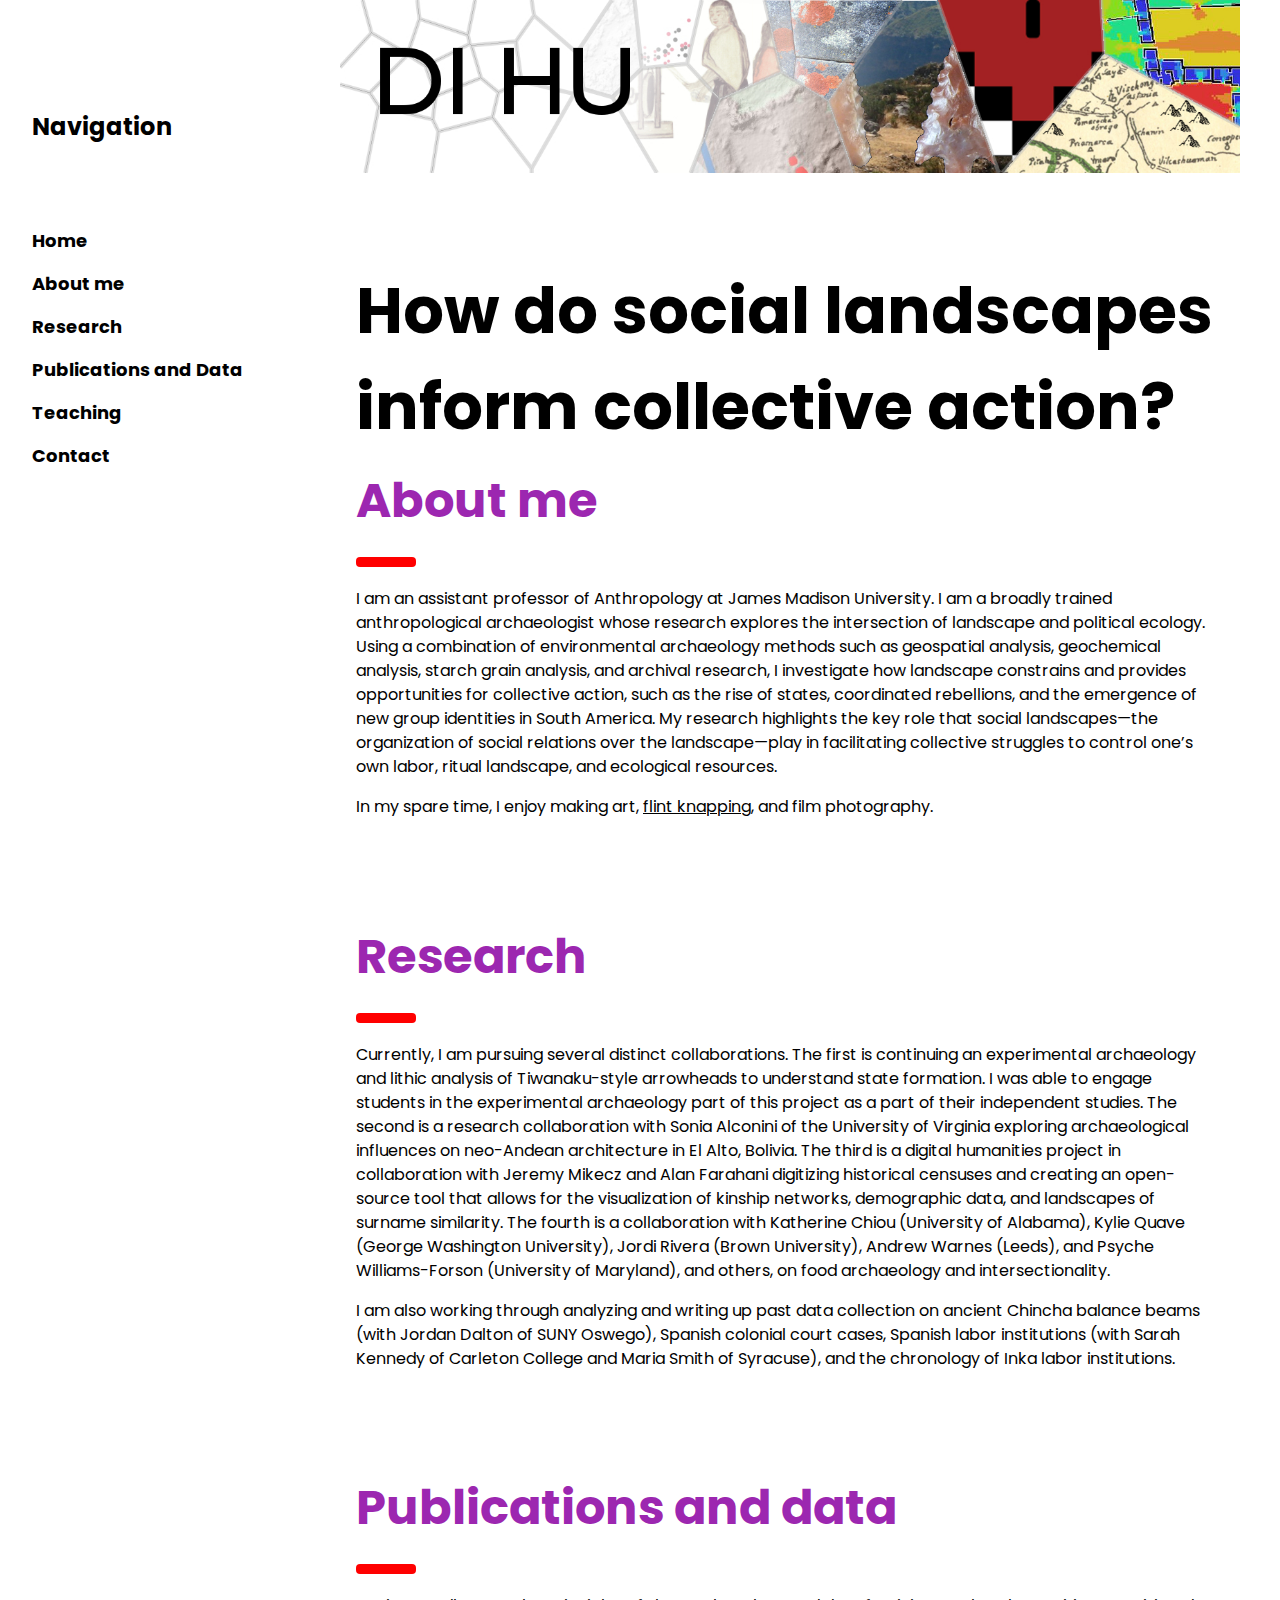
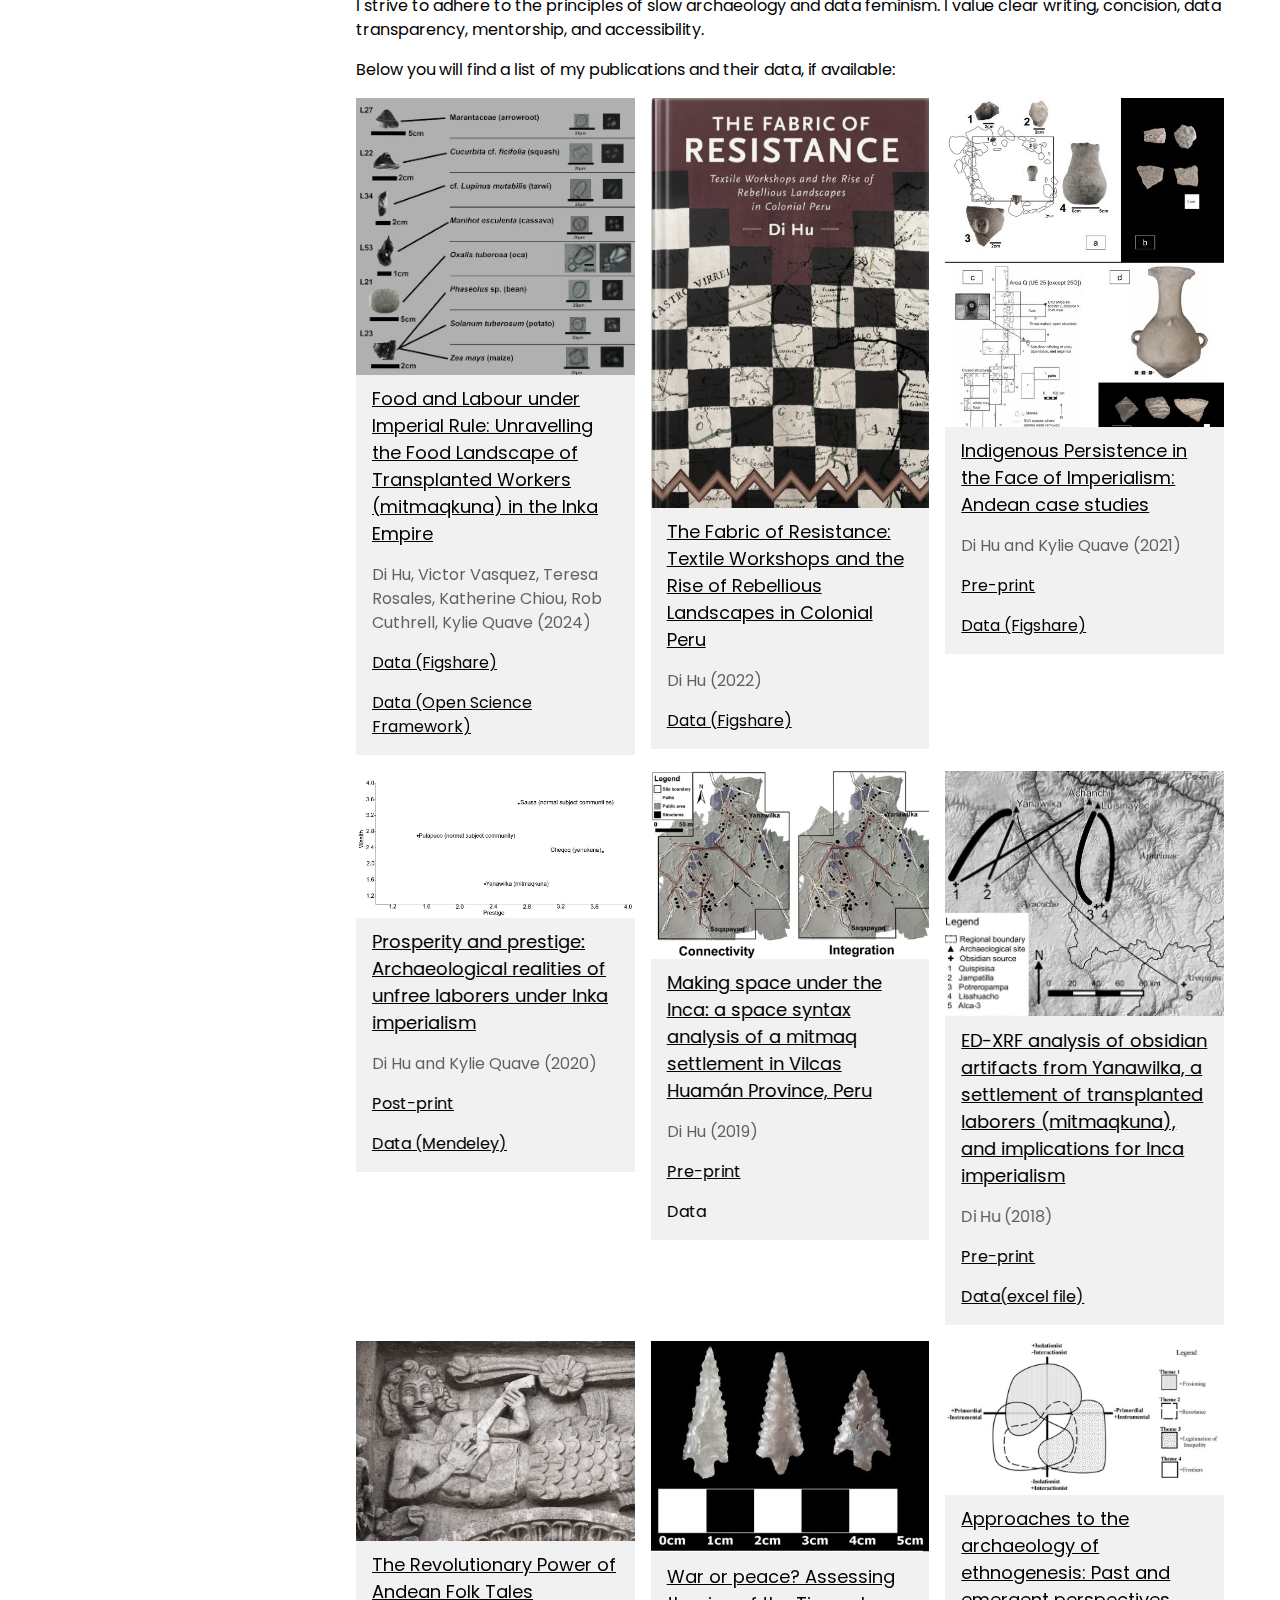
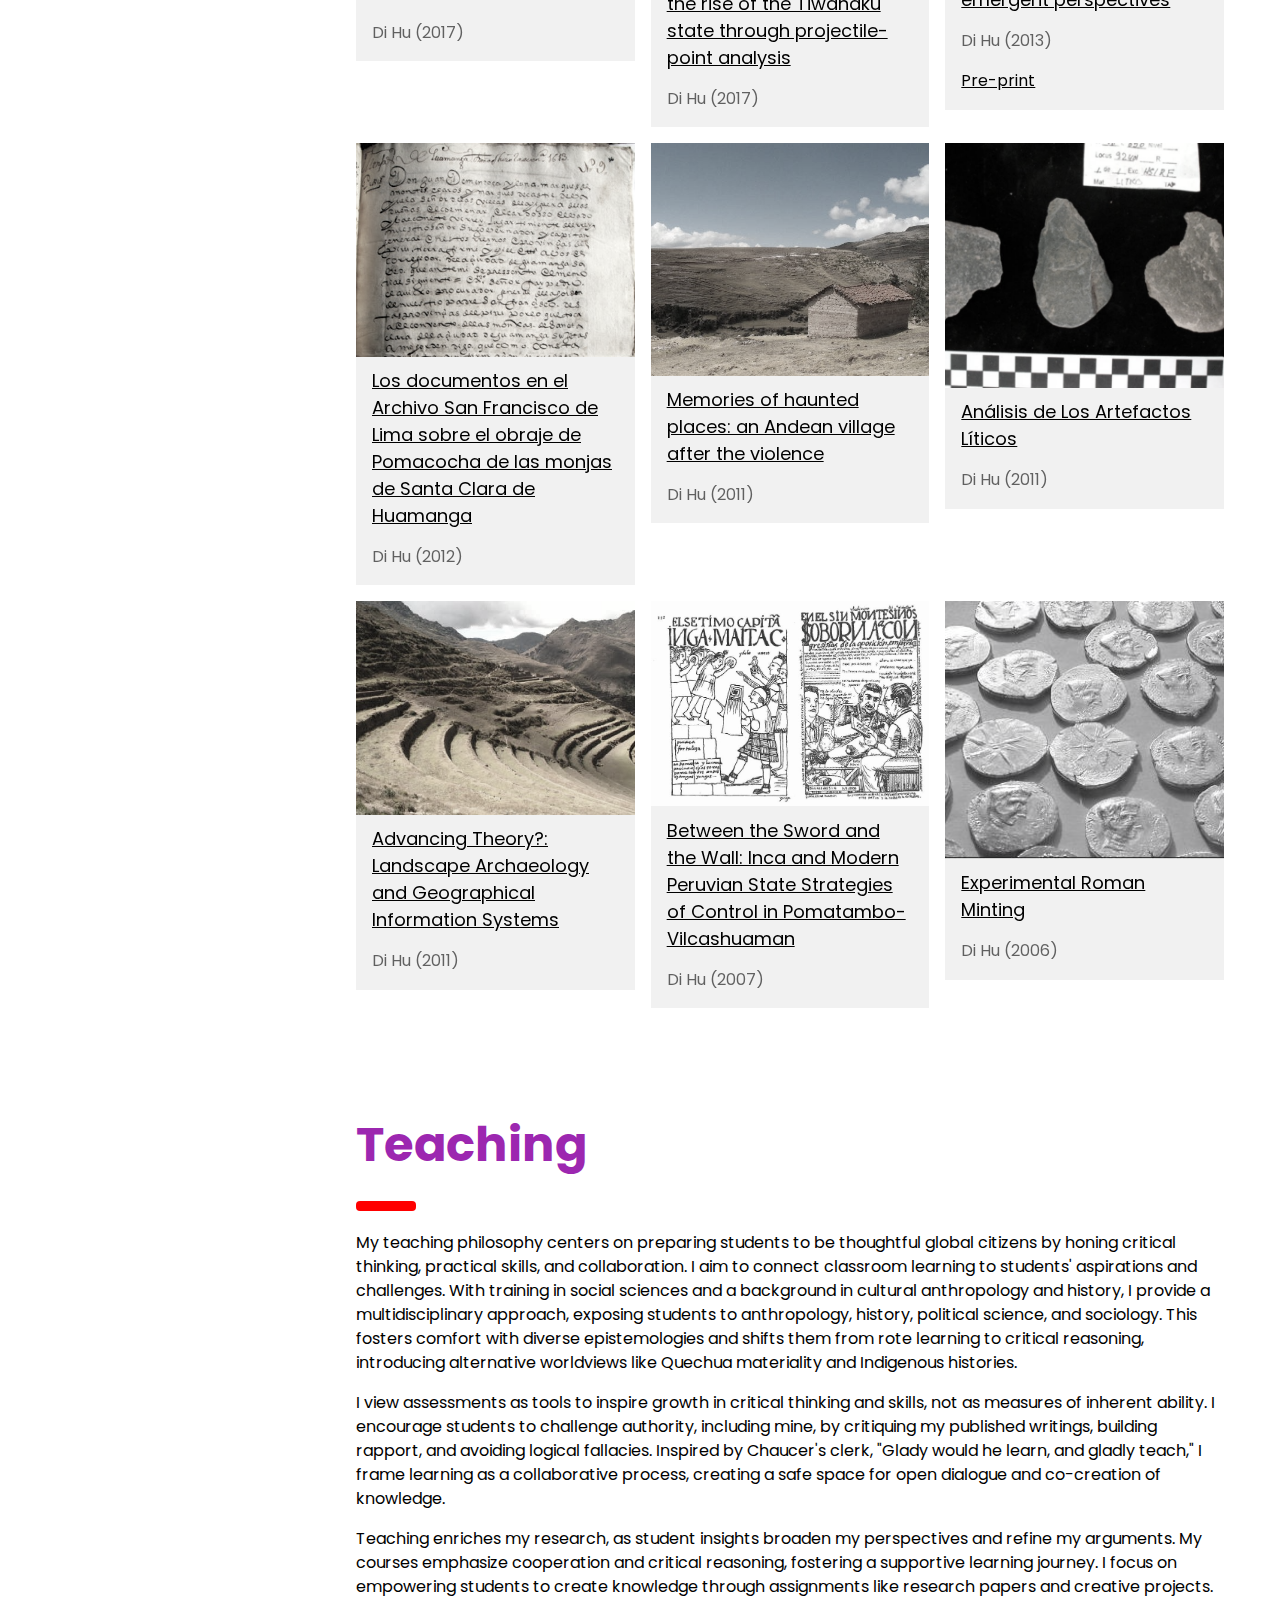
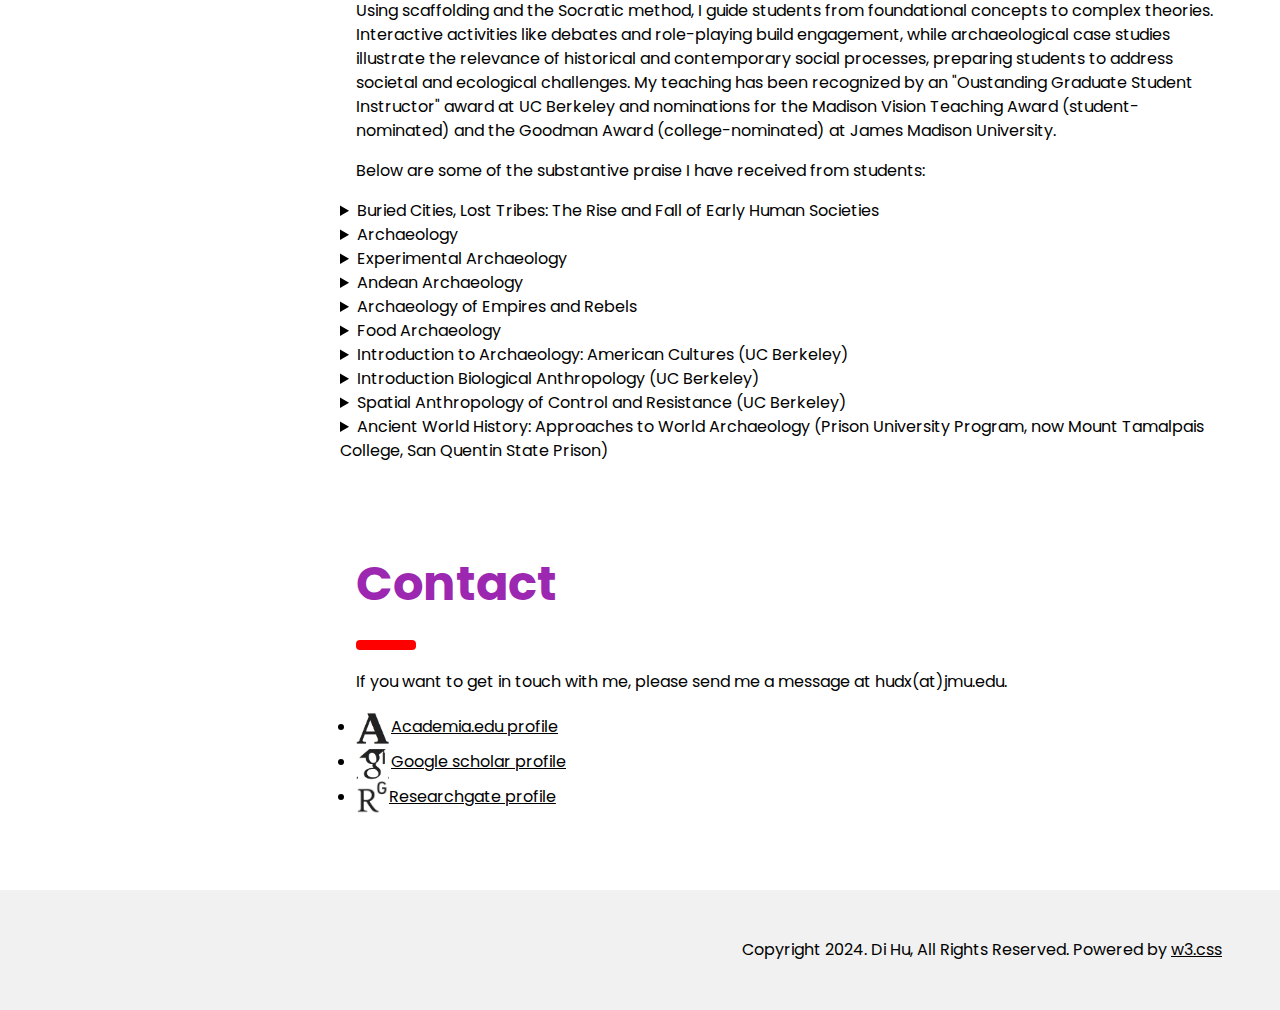
<file: index.html>
<!DOCTYPE html>
<html lang="en">
<head>
<title>Di Hu - Archaeology and Historical Anthropology of the Andes</title>
<meta charset="UTF-8">
<meta name="viewport" content="width=device-width, initial-scale=1">
<link rel="stylesheet" href="w3.css">
<link rel="stylesheet" href="https://fonts.googleapis.com/css?family=Poppins">
<style>
body,h1,h2,h3,h4,h5 {font-family: "Poppins", sans-serif}
body {font-size:16px;}
.w3-half img{margin-bottom:-6px;margin-top:16px;opacity:0.8;cursor:pointer}
.w3-half img:hover{opacity:1}
</style>
</head>
<body>

<!-- Sidebar/menu -->
<nav class="w3-sidebar w3-white w3-collapse w3-top w3-large w3-padding" style="z-index:3;width:300px;font-weight:bold;" id="mySidebar"><br>
  <a href="javascript:void(0)" onclick="w3_close()" class="w3-button w3-hide-large w3-display-topleft" style="width:100%;font-size:22px">Close Menu</a>
  <div class="w3-container">
    <h3 class="w3-padding-64"><b>Navigation</b></h3>
  </div>
  <div class="w3-bar-block">
    <a href="#" onclick="w3_close()" class="w3-bar-item w3-button w3-hover-light-grey">Home</a> 
    <a href="#about" onclick="w3_close()" class="w3-bar-item w3-button w3-hover-light-grey">About me</a> 
    <a href="#research" onclick="w3_close()" class="w3-bar-item w3-button w3-hover-light-grey">Research</a> 
    <a href="#pubs" onclick="w3_close()" class="w3-bar-item w3-button w3-hover-light-grey">Publications and Data</a> 
    <a href="#teaching" onclick="w3_close()" class="w3-bar-item w3-button w3-hover-light-grey">Teaching</a> 
    <a href="#contact" onclick="w3_close()" class="w3-bar-item w3-button w3-hover-light-grey">Contact</a>
	 	     
  </div>
</nav>

<!-- Top menu on small screens -->
<header class="w3-container w3-top w3-hide-large w3-purple w3-xlarge w3-padding">
  <a href="javascript:void(0)" class="w3-button w3-white w3-margin-right" onclick="w3_open()">☰</a>
  <span>Navigation</span>
</header>

<!-- Overlay effect when opening sidebar on small screens -->
<div class="w3-overlay w3-hide-large" onclick="w3_close()" style="cursor:pointer" title="close side menu" id="myOverlay"></div>

<!-- !PAGE CONTENT! -->
<div class="w3-main" style="margin-left:340px;margin-right:40px">
<center><img src="logo.jpg" width="100%"></center>
  <!-- Header -->
  <div class="w3-container" style="margin-top:80px" id="about">
    <h1 class="w3-jumbo"><b>How do social landscapes inform collective action?</b></h1>
    <h1 class="w3-xxxlarge w3-text-purple"><b>About me</b></h1>
    <hr style="width:50px;border:5px solid red" class="w3-round">
   <p>I am an assistant professor of Anthropology at James Madison University. I am a broadly trained anthropological archaeologist whose research explores the intersection of landscape and political ecology. Using a combination of environmental archaeology methods such as geospatial analysis, geochemical analysis, starch grain analysis, and archival research, I investigate how landscape constrains and provides opportunities for collective action, such as the rise of states, coordinated rebellions, and the emergence of new group identities in South America. My research highlights the key role that social landscapes—the organization of social relations over the landscape—play in facilitating collective struggles to control one’s own labor, ritual landscape, and ecological resources.</p>
  <p>In my spare time, I enjoy making art, <a href="knappingexamples.jpg">flint knapping</a>, and film photography.</p>
	    

  </div>
  


  <!-- Research -->
  <div class="w3-container" id="research" style="margin-top:75px">
    <h1 class="w3-xxxlarge w3-text-purple"><b>Research</b></h1>
    <hr style="width:50px;border:5px solid red" class="w3-round">
    <p>Currently, I am pursuing several distinct collaborations. The first is continuing an experimental archaeology and lithic analysis of Tiwanaku-style arrowheads to understand state formation. I was able to engage students in the experimental archaeology part of this project as a part of their independent studies. The second is a research collaboration with Sonia Alconini of the University of Virginia exploring archaeological influences on neo-Andean architecture in El Alto, Bolivia. The third is a digital humanities project in collaboration with Jeremy Mikecz and Alan Farahani digitizing historical censuses and creating an open-source tool that allows for the visualization of kinship networks, demographic data, and landscapes of surname similarity. The fourth is a collaboration with Katherine Chiou (University of Alabama), Kylie Quave (George Washington University), Jordi Rivera (Brown University), Andrew Warnes (Leeds), and Psyche Williams-Forson (University of Maryland), and others, on food archaeology and intersectionality.</p>
<p>	I am also working through analyzing and writing up past data collection on ancient Chincha balance beams (with Jordan Dalton of SUNY Oswego), Spanish colonial court cases, Spanish labor institutions (with Sarah Kennedy of Carleton College and Maria Smith of Syracuse), and the chronology of Inka labor institutions.
 </p>
  </div>
  
  <!-- Publications and Data -->
  <div class="w3-container" id="pubs" style="margin-top:75px">
    <h1 class="w3-xxxlarge w3-text-purple"><b>Publications and data</b></h1>
    <hr style="width:50px;border:5px solid red" class="w3-round">
    <p>I strive to adhere to the principles of slow archaeology and data feminism. I value clear writing, concision, data transparency, mentorship, and accessibility.</p>
    <p>Below you will find a list of my publications and their data, if available:
    </p>
   
  </div>


   <!-- Publications list -->
  <div class="w3-row-padding w3-grayscale">
    <div class="w3-col m4 w3-margin-bottom">
      <div class="w3-light-grey">
        <img src="caj.JPG" alt="CAJ" style="width:100%">
        <div class="w3-container">
          <h5><a href="https://www.cambridge.org/core/journals/cambridge-archaeological-journal/article/food-and-labour-under-imperial-rule-unravelling-the-food-landscape-of-transplanted-workers-mitmaqkuna-in-the-inka-empire/565AFA7590F960CE8FDE6068DE9E5360">Food and Labour under Imperial Rule: Unravelling the Food Landscape of Transplanted Workers (mitmaqkuna) in the Inka Empire</a></h5>
          <p class="w3-opacity">Di Hu, Victor Vasquez, Teresa Rosales, Katherine Chiou, Rob Cuthrell, Kylie Quave (2024)</p>
          <p><a href="https://figshare.com/projects/Food_and_labor_under_imperial_rule_Unraveling_the_food_landscape_of_transplanted_workers_mitmaqkuna_in_the_Inka_Empire/98032">Data (Figshare)</a></p>
		<p><a href="https://osf.io/c49xh/">Data (Open Science Framework)</a></p>
        </div>
      </div>
    </div>
    <div class="w3-col m4 w3-margin-bottom">
      <div class="w3-light-grey">
        <img src="book.jpg" alt="Fabric of Resistance book" style="width:100%">
        <div class="w3-container">
          <h5><a href="https://www.uapress.ua.edu/9780817321154/the-fabric-of-resistance/">The Fabric of Resistance: Textile Workshops and the Rise of Rebellious Landscapes in Colonial Peru</a></h5>
          <p class="w3-opacity">Di Hu (2022)</p>
          <p><a href="https://figshare.com/projects/The_Fabric_of_Resistance_Textile_Workshops_and_the_Rise_of_Rebellious_Landscapes_in_Colonial_Peru/92810">Data (Figshare)</a></p>
        </div>
      </div>
    </div>
    <div class="w3-col m4 w3-margin-bottom">
      <div class="w3-light-grey">
        <img src="cosmopolitanism.jpg" alt="Indigenous Cosmopolitanism" style="width:100%">
        <div class="w3-container">
          <h5><a href="https://www.taylorfrancis.com/chapters/edit/10.4324/9780429274251-19/indigenous-persistence-face-imperialism-di-hu-kylie-quave">Indigenous Persistence in the Face of Imperialism: Andean case studies</a></h5>
          <p class="w3-opacity">Di Hu and Kylie Quave (2021)</p>
          <p><a href="Hu_Quave_2021_preprint.pdf">Pre-print</a></p>
          <p><a href="https://figshare.com/projects/Indigenous_persistence_in_the_Andes/88664">Data (Figshare)</a></p>
        </div>
      </div>
    </div>
  </div>
 
  <div class="w3-row-padding w3-grayscale">
    <div class="w3-col m4 w3-margin-bottom">
      <div class="w3-light-grey">
        <img src="prosperity.JPG" alt="Prosperity and Prestige" style="width:100%">
        <div class="w3-container">
          <h5><a href="https://www.sciencedirect.com/science/article/abs/pii/S0278416519301333">Prosperity and prestige: Archaeological realities of unfree laborers under Inka imperialism</a></h5>
          <p class="w3-opacity">Di Hu and Kylie Quave (2020)</p>
          <p><a href="Hu_Quave_2020_postprint.pdf">Post-print</a></p>
          <p><a href="https://data.mendeley.com/datasets/fttj9mcw2h/3">Data (Mendeley)</a></p>
        </div>
      </div>
    </div>
    <div class="w3-col m4 w3-margin-bottom">
      <div class="w3-light-grey">
        <img src="space.jpg" alt="Making space under the Inca" style="width:100%">
        <div class="w3-container">
          <h5><a href="https://doi.org/10.15184/aqy.2019.82">Making space under the Inca: a space syntax analysis of a mitmaq settlement in Vilcas Huamán Province, Peru</a></h5>
          <p class="w3-opacity">Di Hu (2019)</p>
          <p><a href="Hu_2019_preprint.pdf">Pre-print</a></p>
          <p>Data</p>
        </div>
      </div>
    </div>
    <div class="w3-col m4 w3-margin-bottom">
      <div class="w3-light-grey">
        <img src="obsidian.jpg" alt="ED-XRF analysis of obsidian artifacts from Yanawilka" style="width:100%">
        <div class="w3-container">
          <h5><a href="https://doi.org/10.1016/j.jasrep.2018.01.018">ED-XRF analysis of obsidian artifacts from Yanawilka, a settlement of transplanted laborers (mitmaqkuna), and implications for Inca imperialism</a></h5>
          <p class="w3-opacity">Di Hu (2018)</p>
          <p><a href="Hu_Shackley_2018_preprint.pdf">Pre-print</a></p>
          <p><a href="https://dihudi.github.io/Hu_Shackley_JASR_yanawilka_obsidian.xlsx">Data(excel file)</a></p>
        </div>
      </div>
    </div>
  </div>

   <div class="w3-row-padding w3-grayscale">
       <div class="w3-col m4 w3-margin-bottom">
      <div class="w3-light-grey">
        <img src="folktales.jpg" alt="Revolutionary Power of Andean Folktales" style="width:100%">
        <div class="w3-container">
          <h5><a href="https://www.sapiens.org/archaeology/andean-folk-tales-revolutionary-power/">The Revolutionary Power of Andean Folk Tales</a></h5>
          <p class="w3-opacity">Di Hu (2017)</p>		
        </div>
      </div>
    </div>
    <div class="w3-col m4 w3-margin-bottom">
      <div class="w3-light-grey">
        <img src="tiwanaku.jpg" alt="War or peace? Assessing the rise of the Tiwanaku state through projectile-point analysis" style="width:100%">
        <div class="w3-container">
          <h5><a href="http://journal.lithics.org/wp-content/uploads/2021/04/lithics_37_2016_Hu.pdf">War or peace? Assessing the rise of the Tiwanaku state through projectile-point analysis</a></h5>
          <p class="w3-opacity">Di Hu (2017)</p>
        
        </div>
      </div>
    </div> 
     <div class="w3-col m4 w3-margin-bottom">
      <div class="w3-light-grey">
        <img src="ethnogenesis.jpg" alt="Approaches to the archaeology of ethnogenesis: Past and emergent perspectives" style="width:100%">
        <div class="w3-container">
          <h5><a href="https://link.springer.com/article/10.1007/s10814-013-9066-0">Approaches to the archaeology of ethnogenesis: Past and emergent perspectives</a></h5>
          <p class="w3-opacity">Di Hu (2013)</p>
          <p><a href="Hu_2013_preprint.pdf">Pre-print</a></p> 
        </div>
      </div>
    </div>
   </div>

   <div class="w3-row-padding w3-grayscale">
       <div class="w3-col m4 w3-margin-bottom">
      <div class="w3-light-grey">
        <img src="monjas.jpg" alt="Archival documents on the obraje of Pomacocha" style="width:100%">
        <div class="w3-container">
          <h5><a href="https://issuu.com/prensafranciscanaperu/docs/bolet_n_asfl_n__37_mayo_2012">Los documentos en el Archivo San Francisco de Lima sobre el obraje de Pomacocha de las monjas de Santa Clara de Huamanga</a></h5>
          <p class="w3-opacity">Di Hu (2012)</p>
        </div>
      </div>
    </div>
    <div class="w3-col m4 w3-margin-bottom">
      <div class="w3-light-grey">
        <img src="haunted.jpg" alt="Memories of haunted places: an Andean village after the violence" style="width:100%">
        <div class="w3-container">
          <h5><a href="https://escholarship.org/uc/item/50k7d493">Memories of haunted places: an Andean village after the violence</a></h5>
          <p class="w3-opacity">Di Hu (2011)</p>    
        </div>
      </div>
    </div>
      <div class="w3-col m4 w3-margin-bottom">
      <div class="w3-light-grey">
        <img src="kalauyuni.jpg" alt="Análisis De Los Artefactos Líticos" style="width:100%">
        <div class="w3-container">
          <h5><a href="http://dx.doi.org/10.13140/RG.2.2.23007.87207">Análisis de Los Artefactos Líticos</a></h5>
          <p class="w3-opacity">Di Hu (2011)</p>  
        </div>
      </div>
    </div>
</div>

   <div class="w3-row-padding w3-grayscale">
       <div class="w3-col m4 w3-margin-bottom">
      <div class="w3-light-grey">
        <img src="gis.jpg" alt="Advancing Theory?: Landscape Archaeology and Geographical Information Systems" style="width:100%">
        <div class="w3-container">
          <h5><a href="https://student-journals.ucl.ac.uk/pia/article/id/212/print/">Advancing Theory?: Landscape Archaeology and Geographical Information Systems</a></h5>
          <p class="w3-opacity">Di Hu (2011)</p>
        </div>
      </div>
    </div>
    <div class="w3-col m4 w3-margin-bottom">
      <div class="w3-light-grey">
        <img src="seniorthesis.jpg" alt="Between the Sword and the Wall: Inca and Modern Peruvian State Strategies of Control in Pomatambo-Vilcashuaman" style="width:100%">
        <div class="w3-container">
          <h5><a href="https://repository.upenn.edu/handle/20.500.14332/1689">Between the Sword and the Wall: Inca and Modern Peruvian State Strategies of Control in Pomatambo-Vilcashuaman</a></h5>
          <p class="w3-opacity">Di Hu (2007)</p>    
        </div>
      </div>
    </div>  
         <div class="w3-col m4 w3-margin-bottom">
      <div class="w3-light-grey">
        <img src="minting.jpg" alt="Experimental Roman Minting" style="width:100%">
        <div class="w3-container">
          <h5><a href="https://exarc.net/sites/default/files/exarc-eurorea_3_2006-experimental_roman_minting.pdf">Experimental Roman Minting</a></h5>
          <p class="w3-opacity">Di Hu (2006)</p>    
        </div>
      </div>
    </div>  
      </div>

  <!-- Teaching -->
  <div class="w3-container" id="teaching" style="margin-top:75px">
    <h1 class="w3-xxxlarge w3-text-purple"><b>Teaching</b></h1>
    <hr style="width:50px;border:5px solid red" class="w3-round">
   <p> My teaching philosophy centers on preparing students to be thoughtful global citizens by honing critical thinking, practical skills, and collaboration. I aim to connect classroom learning to students' aspirations and challenges. With training in social sciences and a background in cultural anthropology and history, I provide a multidisciplinary approach, exposing students to anthropology, history, political science, and sociology. This fosters comfort with diverse epistemologies and shifts them from rote learning to critical reasoning, introducing alternative worldviews like Quechua materiality and Indigenous histories.</p>

<p>I view assessments as tools to inspire growth in critical thinking and skills, not as measures of inherent ability. I encourage students to challenge authority, including mine, by critiquing my published writings, building rapport, and avoiding logical fallacies. Inspired by Chaucer's clerk, "Glady would he learn, and gladly teach," I frame learning as a collaborative process, creating a safe space for open dialogue and co-creation of knowledge.
</p>
<p>Teaching enriches my research, as student insights broaden my perspectives and refine my arguments. My courses emphasize cooperation and critical reasoning, fostering a supportive learning journey. I focus on empowering students to create knowledge through assignments like research papers and creative projects. Using scaffolding and the Socratic method, I guide students from foundational concepts to complex theories. Interactive activities like debates and role-playing build engagement, while archaeological case studies illustrate the relevance of historical and contemporary social processes, preparing students to address societal and ecological challenges. My teaching has been recognized by an "Oustanding Graduate Student Instructor" award at UC Berkeley and nominations for the Madison Vision Teaching Award (student-nominated) and the Goodman Award (college-nominated) at James Madison University. </p>
 <p>   Below are some of the substantive praise I have received from students:</p>
  </div>

     <section>
      <article>
        <details>
          <summary>Buried Cities, Lost Tribes: The Rise and Fall of Early Human Societies</summary>
       
            <p>1. The course is well designed and covers a broad range of topics while maintaining depth in each. The professor is absolutely wonderful. She’s engaging, knowledgeable, and understanding. I’ve learned a lot from her.</p>
          <p>2. What I absolutely adored about Dr. Hu and her teaching methods was her ability to make the material more digestible. Some concepts were a bit confusing at first, but by bringing in pop culture references and connecting it more to what I was comfortable with, I was able to retain information much easier. I loved her!</p>
      <p>3. Dr. Hu is extremely dedicated. Course was narrow enough to allow us to look at the units in detail but not so narrow that stuff became boring or too focused on the minutiae. Really interestng subject. I really liked how the course focused specifically on the rise and fall of civilizations. The course challenges a lot of commonly–held beliefs in the field. Dr. Hu works hard to make the material engaging, and during lectures doesn't talk so fast it's hard to keep up but doesn't talk so slow that the lectures drag. Very rarely did I find myself having to rush to write down all of the information in my notes.</p>
       <p>4. The major strength Dr. Hu's class has is its ability to involve students in class time. We go into class having read the modules and then Dr. Hu lectures in a way that invites us to give our critical feedback. This style of teaching is best for me because when I am hands on I perform the best and retain information much better.</p>
        <p>5.	I will take the appreciation of professors who try to make the class enjoyable for their students. This semester was anything but normal but Dr. Hu tried really hard to make the material and lectures engaging, fun, meaningful, and worth us showing up and I havent seen any professor care that much especially in online classes.</p>
        <p>6. Critical thinking. Dr. Hu sets her classes, quizzes, and exams up in a way that forces students to think outside the box. This way of thinking has been valuable not only for succeeding in ANTH 205, but in every class I take.</p>
        <p>7.	I really liked it as a class. I honestly wouldn't change anything because I enjoyed the way it was organized. The modules were very helpful because it allowed me to get an idea of what we were going to be discussing throughout the week. The discussion boards were also helpful because it would allow me to summarize what we learned throughout the week.</p>
        <p>8. This is the class I believe I have developed critical thinking most, and I attribute that to Dr. Hu. I learned a lot about the curriculum, but I mainly learned about human behaviors and the repetition in them.</p>
       <p>9.	Its organization is superb. Each module is concise and orderly. The way the content progresses is very smooth and natural. Dr. Hu is very experienced and competent with the material and delivering it. Topics and the things taught in the class manage to be consistently relevant to students whether they are an Anthropology major or not.</p>
       <p>10.	It is INCREDIBLY well–organized. The modules are separated by their main themes which makes it easy to identify the subjects that are important in this course, and what the main takeaways are. She was also extremely approachable and helpful during and outside of class hours, which made it more accessible to ask her questions and for help in the course.</p>
        <p>11. One of the major things I am able to take from this class is the archaeological mindset oof disagreeing with ourselves. It is often so difficult to step away from social media and the news portals that are presenting biased and opinionated pieces but this class has showed that everything has bias and it is our job to analyze and determine what that is when being exposed to the different types of media and potential propaganda everywhere.</p>
        <p>12. I learn to look at a piece of information and instead of believing in it right away, there should be research and analysis because false information can lead to many bad consequences that can affect the future, we are the people who determine what our society will be like, similar to the cheater game we played in class.</p>
      <p>13. I think the major strengths are the layout of the course (readings and in person recitations) and how the information is
provided in an interesting engaging manner. The inclusion of poll everywhere really encourages me to pay attention which I
value personally. Because it is difficult sometimes, it does encourage me to use critical thinking as Dr Hu attempts to do.</p>
			<p>14. Great lectures, incorporating fun/current media to keep it entertaining, and the large assignments were great to help truly
understand certain units.</p>
			<p>15. This class teaches good critical thinking skills as well as nuanced knowledge on ancient cities and civilizations based on
empirical evidence. The teacher is friendly and non–judgemental</p>
			<p>16. The most valuable to my learning was the visuals provided in class when Dr.Hu was lecturing. I also appreciated the articles
posted so that I could get more knowledge. Also I enjoyed the quiz bowls at the end of each class.</p>
			<p>17. Everything I have learned in this class is valuable. Every single element I have learned has benfited me in some way this
semester. Understanding the concept of symbloic comunication helped me get a stage mangers postion.</p>
			<p>18. So much of the course content already I've been able to use in discussions about current events, and I actually have biological
anthropology lined up for next semester. If nothing else, I've definitely taken a lot of interest.</p>
			<p>19. I will take that critical thinking and questioning previously established ideas is extremely important in life, no matter the time
period or context.</p>
			
		</details>
        
     
        <details>
          <summary>Archaeology</summary>
          <p>1.	I think the major strengths of ANTH197 are the interesting content within the class and how easily it is to learn even to a person not in the major.</p>
   <p> 2.	Each lecture was packed full of information that was relevant to the course. It all supported assignments and the midterm. The activity notebooks helped me to actually learn how to do the archaeological methodologies that we learned in class.</p>  
<p>3.	The course material is presented in a way that keeps it relevant to the human condition, and anyone can walk away having learned something every class.</p>
<p>4.	I enjoyed the various videos and physical items that Dr. Hu brought to class. It made the class much more engaging and helped to be able to see physical representation for everything we discussed in class.</p>
<p>5.	The activity notebooks were quite helpful because you get to test yourself and see whether you grasped the material or not after learning it in class.</p>
<p>6.	The most valuable materials were the readings and the knowledge offered by the instructor; they were able to use their experience in the field and academia to thoughtfully explain the course content.</p>
<p>7.	The classes dedicated to inequality and ethics were exceptionally interesting. It explained the greater implications of the field and why the class matters, while also giving us the tools to answer large ethical questions and asses inequality in the world around us.</p>
<p>8.	I really enjoyed the course. It helped foster a curiosity about the natural and human world in me as well as a deep appreciation for the people who help explore and preserve artifacts and history.</p>
<p>9. The course ANTH 197 is structured well, and it has many materials that are very helpful when learning the concepts of
archaeology.</p>
			<p>10. The laws and ethics section of the course was really engaging, especially hearing about real world examples. The ethics bowl
was a really fun opportunity to put my knowledge to the test and see how it held up against other people.</p>
			<p>11. I really liked everything, but the ethics was the most interesting. It really put archaeology into an everyday perspective,
especially since archaeology seems like a far–away concept.</p>
			<p>12. thank you dr. hu! you were an incredibly consistent professor in a semester where some of mine were....... all over the place. i
loved this class and the online class where you talked abiut how Anth was totally slandered in an anti–intellectual movement
genuinely made me feel so much better about being a major. thank you so much for teaching this and I can't wait to take you in
the future!</p>
			<p> 13. I think Dr. Hu's lecture skills were very good and made concepts easy to understand. Also, the activity notebooks we did in
class that were hands on were very helpful. </p>
			
          
        </details>
  
        <details>
          <summary>Experimental Archaeology</summary>
          <p>1. Dr. Hu is a very engaging professor, the strength is that the class is activity based, and theres always something new to learn.</p>
<p>2. Dr. Hu did a good job of giving us fun practical experience to pair with the lecture and reading material, the experiments and activities were engaging and helped strengthen my grasp on archaeological experimentation as a whole.</p>
<p>3. Bringing in and showing what we are learning about, really helped me understand more about the topic. The activity notebooks, helped me learn more and keep up to date with class and made me want to go to class. I really enjoyed this aspect of the class.</p>
<p>4. I found the grant proposal process to be immensely valuable, learning the proper formatting and practicing it with the creative aspect of designing our own experiment was amazing and a great experience i will be able to take away from this class and apply in the future.</p>
<p>5. I found the layout of the course very helpful. I like how everything was organized and feedback was quick.The explanations of lecture was very well, and it helped me learn. Also, how she talked about her experiences I thought was very neat, and I felt more engaged in the class.</p>
   <p>  6. I really enjoyed the class. I'm not even an archaeology major, but Professor Hu made it interesting and engaging. I loved doing
the experiments in class where we actually got to do hands–on work.</p>
        <p>  7. The professor is very generous in giving feedback. She is a tough grader, but usually gives an opportunity for a provisional
grade and feedback before giving a final grade. Discussion based classes make for a better understanding of the material
being taught.</p>
         <p> 8. In class activities, because they promoted critical thinking and analysis of readings, and a draft of the final paper due before
the actual final. I found making mistakes and then correcting them for the final to be more helpful than a single final grade
would have been.</p>
        </details>
    
          <details>
          <summary>Andean Archaeology</summary>
      <p>  1.	Dr. Hu is very knowledgeable and genuinely wants us to learn</p>
<p>2.	Very insightful, makes you work for your grade</p>
<p>3.	The professors willingness to help you out and understand all of the information</p>
<p>4.	Dr. Hu's knowledge and enthusiasm of the material is a strength.</p>
<p>5.	Professor Hu was able to illustrate the material in an interesting narrative, and explained topics with great detail.</p>
<p>6.	(most valuable for learning) lectures because they were clear and concise</p>
<p>7.	I'm interested in Andean archaeology and particularly ritual and ancestor worship. I'm a senior and looking at what to do for a senior thesis, and am intrigued by different ideas of ritual and worship. What we've discussed in class may have an impact on what I choose to do.</p>
<p>8. I absolutely loved everything about this course. I loved the in class activities especially. The hands on khipu making was so
much fun! I also loved the assignments rather than exams. They gave the opportunity to show what we know in a much better
way. They also taught us how to use the different applications which can transfer over to our professional lives.</p>
			  <p>9. I appreciated the weekly lecture/quiz format, and I liked the chronological approach to teaching the Andes. I also strongly
encourage Dr. Hu to keep facilitating a balance between creative exploration, and academic understanding. I also quite
appreciated Dr. Hu’s efforts to teach and practice critical thinking skills while being open and constantly communicated about
course policy (it can be annoying when teachers only say “please regard the syllabus”, fair– but annoying).</p>
			  <p>10. The structure of the content is very effective. It's in chronological order, so it's helpful to see how each civilization/society adds
on to the next, which is especially evident for the Inka Empire, which incorporates several aspects from the preceding
societies.</p>
			  <p>11. I liked the content of the course, it was engaging and entertaining. I also like that we were able to choose which projects to
complete so that we could play to our own strengths and use the software that we were familiar with.</p>
			  <p>12. the assignments gave me a chance to really stretch my brain muscles, whichis always what I
hope my classes will do, even if I complain outwardly.</p>
			  <p>13. The lectures were nice. The slideshow was informative and the oral lecture was more in–depth and very interesting. The
lectures overall are the main way I learn and allows for questions and further information thanks to the professor's field
experience with the topic.</p>
			  <p>14. I have always been curious about the Andes just because the way of life is completely different to that of the one I’ve
experienced in Mexico. A lot of the people that I’ve met from the region aren’t really in touch with much of the culture and just
kinda go for their family. But it intrigues me because there’s such a vast diversity in lifestyles that I guess those people have
never dwelled in much. It also excites me to just know more about groups of indigenous origin in the Americas because they
are often overlooked in K–12 schooling. It helps me to put the world into perspective and understand history and what we
know of it. I also will take away wanting to visit their relatives Andes and try their cuisine as it all sounds tasty.</p>
			  <p>14. Thank you Dr. Hu! I absolutely LOVED your class more than I expected to. I really appreciated your prompts to think about the
material we covered and apply it to our modern day world. :)</p>
			  
        </details>

  
            <details>
          <summary>Archaeology of Empires and Rebels</summary>
        <p>  1.	Broad knowledge of subjects discussed, professor is willing to help students out with questions or issues they have</p>
<p>2.	She was very welcoming and easy to ask questions, ask for due date. flexibility, contribute ideas and feel like a part of the course and class, despite distance. Her passion about the class carried over to us as a class.</p>
<p>3.	Dr. Hu assigned a reasonable amount of work for this level of class. She was great to talk to in her office hours and we definitely covered many different empires it wasn't focused on the mainstream ones.</p>
<p>4.	She seems to very knowledgeable about the material and archaeology as a whole. Assignments are clear and straight forward. Always willing to answer questions.</p>
<p>	I liked how involved we were, and I liked the discussion–based approach we took. I much preferred it to quizzes and other things. I felt like I got to engage a bit more with the people in my class.</p>
<p>6.	The split between Tuesday and Thursday being lecture/discussion was really helpful in knowing when to be prepared and made it easy to come to class and participate</p>
<p>7.	I enjoyed working with QGIS software I think it's something that will be useful for me in the future and it was a fun way for me to play around with geographies of places.</p>
<p>8.	ANTH 302 makes you think outside of the box and prompts you to apply unique levels of analysis</p>
<p>9.	An ability to ask questions about history and to assert arguments based on research. I also have a new understanding of power and rebellion, which is really neat to have.</p>
<p>10.	The professor is extremely knowledgeable and well versed in the subject.</p>
<p>11. This class was great for building skills within the field of archaeology & anthropology through opportunities to learn how to use
excel, GIS, and writing a professional thesis and research proposal. These are skills applicable to many majors, and it was
taught with engaging topics that students typically don't get to learn about.</p>
<p>12.	I appreciated class activities that engaged every student in working together. I also liked the articles that provided information without using extensive academic jargon.</p>
<p>13. This class provides a lot of case studies into not only how we understand past resistance, but also how the human condition
responds to adversity throughout history and what evidence remains of it. I didn’t know most of these examples outside of
Rome before this course, so it was really awesome having the chance to not only explore other societies in the past, but think
through how they relate and contrast. (Like indigenous court cases sharing a lot of similarities with the portrayal of Lady
Samba in 19th US American court cases.</p>
				<p>14. I think this class is powerful in its overall emphasis and course material. I found almost all the subject matter interesting,
especially the films, which offered a more humanistic perspective on rebellion and resistance.</p>
				<p>15. The first strength is that the class is simply very interesting, and I rarely find myself accidentally zoning–out during the lectures.
Although, in the design of the course itself, I think the in–class activities and discussions are fun and very engaging, and are a
great way to reinforce the material and promote cooperation.</p>
				<p>16. One of the most interesting things I learned in this class is how folktales in the Andes is connected to real life inhumaine
treatment such as torture, genocide, and abuse. It makes me think about other folktales and I wonder how it's all connected.
many folktales we learned about in the course is very profound to the cultures it belongs to and stories have abilities to shape
cultures and socities.</p>
				<p>17. Despite being one of the harder assignments in the class, I really enjoyed the research proposal. My topic on historical
narratives and roman crucifixion was really interesting once I dug into it, and I'm getting a lot more comfortable writing more
professional research papers and doing literature reviews.</p>
				<p>18. I found the idea of biased primary sources to be very interesting, as I feel like I have become accustomed to treating historical
documents as facts. I know now to do other research on topics to generate a whole picture.</p>
				<p>19. This was an amazing class and thank you for helping me to learn so much more about anthropology and technology with gis.
Thankyou for helping me build critical thinking skills, helping me to understand power structures, and to question the meta
narrative.</p>
				
        </details>

          
            <details>
          <summary>Food Archaeology</summary>
      <p>  1.	one of the best professors i have had at JMU, very engaging, hilarious!!, I feel very comfortable around this professor I would go to them for advice outside of class if needed</p>
<p>2.	dr. hu truly understands her topic and is able to pull examples and other ways of understanding what we're focusing on at the time to make it much more accessible than it is during the difficult readings</p>
<p>3.	Dr. Hu is great at facilitating discussion among students. She does a great job helping students make connections and think critically about the information being presented. I appreciate her sense of humor and encouragement to always consider the source.</p>
<p>4.	She was an interesting professor and had fun stories. She was pretty funny and made the class interesting. She was also clearly educated on the topic which helped with understanding the information better, given the opportunity to ask questions.</p>
<p>5.	Food traditions of people from different areas based on archaeological evidence. This is important to be because I was able to learn to how analyze readings in a critical way.</p>
<p>6.	The food journals helped a lot with breaking down the information and relating it to my life better. The discussions/canvas chat also helped with comprehending everything.</p>
<p>7.	all of the discussions were very fun and i felt a connection to other students. i love how accepting everyone is and how much fun we had. I can't wait to start our business :)</p>
<p>8.	honestly the importance of studying food and how it relates to culture– it's such an easy thing to take for granted or not think too much about since it's part of a daily routine and is more of a necessary action, but the way in which we eat and what we eat really defines our group; creates a connected culture</p>
<p>9.	The most fascinating is how elite people in every culture are constantly trying to differentiate themselves. The most memorable is the history of utensils like chopstick, hands, forks, spoons, and knives.</p>
<p>10.	The different style of learning compared to youth average class, allowed for a more complex learning experience.</p>
<p>11.	Really interesting course content, and when we did activities, it was easier to engage with the material and each other. The reading journals definitely kept everyone (me) accountable to actually doing the reading</p>
<p>12.	I learned a lot about archeology, other cultures, and gained critical thinking skills that I didn't know or have before</p>
<p>13.	Very engaging course content and a lively discussion environment</p>
<p>14.	This class has certainly trained me to be able to recognize when an article / paper might not be as trustworthy as one might immediately think. I've learned to better identify what important details of an author's argument are missing and what else they might have included to make their argument that much stronger.</p>
<p>15.	I think the readings we had for class were very interesting, and great for provoking deep thought.</p>
<p>16.	I liked the food reflection journals because they made me really think and connect the course to real world experiences which was helpful. Also the ancient recipe video was fun.</p>
<p>17.	Reading the articles was valuable for me because I learned how to properly read a scholarly paper and pick it apart to find what the professor was looking for.</p>
<p>18.	The small group discussions and class activities were very interesting, and it was fun to share our answers with the class.</p>
<p>19.	I learned a great deal about other cultures that I was not familiar with, gained a new understanding and perspective for other societies and communities as well</p>
<p>20.	I will definitely take my enhances ability to look critically at that which is claimed in articles, whether "scholarly" or simple more blog–like</p>

        </details>
         

        <details>
          <summary>Introduction to Archaeology: American Cultures (UC Berkeley)</summary>
        <p>  1. Di encouraged free thought and discussion in a welcoming educational environment. Sections were very informative and fun.</p>
<p>2. Di was an absolutely fabulous GSI. She was friendly, knowledgeable, sincere, and passionate to say the least about the subject. I really enjoyed being in her section and think she was the best GSI I could've gotten.</p>
<p>3. Thank you Di. I've probably sent you around 30 emails + you always respond. I can write another 15 pg paper saying how Anthro has helped me. Thank you for Todo.</p>
        </details>
   
            
        <details>
            <summary>Introduction Biological Anthropology (UC Berkeley)</summary>
         <p>1. Di Hu was a very encouraging GSI for the students in the class. Even though I do not like speaking in front of other people, she was always able to talk with me after section and she made it clear that she wanted me to succeed, but also that she KNEW that I could succeed.</p>
<p>2. The GSI for this course has been great overall. She listens to any questions we might have and answers them clearly. She is very helpful with both labs and quiz questions and is willing to stay a little after section if needed. She seems to care about her students and encourages them to do well in the course.</p>
<p>3. Di is a great gsi! Very helpful, great communication, always responds to emails on time, is available during OH or through appointment. Firm grasp on material and emails questions we didn't grasp in section. Favorite gsi at CAL so far!</p>
<p>4. Incredibly open and supportive GSI. The best I have had at Cal because of her genuine desire for us to do well personally, not just as a whole. She knows each of us better than any other GSI I have had and I know she has reached out to students who were struggling in this class before in order to ensure they were ok and so that they knew they had her support. Di Hu is passionate, engaging and kind. Best GSI I have had.</p>
<p>5. Truly appreciated the help the TA would give not only in lab but also for large assignments. Very friendly and made section more entertaining by having section mascots.</p>

        </details>

        <details>
         <summary>Spatial Anthropology of Control and Resistance (UC Berkeley)</summary>
       <p>  1. Great class. Very productive discussion topics during class and the teaching style is great. Instructor does not pressure us too hard on contributing to discussions but always present interesting thoughts that would make us want to jump into the discussion. Very open-minded and encouraging. Thank you!</p>
<p>2. Di was one of the most eye opening instructors I've ever had. She was always engaging and did her best to get us to talk (even though we were all pretty shy). I thoroughly enjoyed this class!</p>
<p>3. Di Hu is an INCREDIBLE teacher. I have learned tremendously useful information in this class. The class was set up in a circle that was conducive for dialoguing. This is true education. Di is very rare and special...Made this experience that probably is miserable for most incredibly enjoyable. Learning an unparalleled amount and being able to implement it in my daily life; I will take these lessons with me.</p>

        </details>
        <details>
        <summary> Ancient World History: Approaches to World Archaeology (Prison University Program, now Mount Tamalpais College, San Quentin State Prison) </summary>
         <p> 1. Can easily see the professor with her. Her attitude is friendly and profession[al]. Her knowledge about the material is vast, and she dispense[s] with it openly.</p>
<p> 2. She is very patient and understanding. Although I didn't find the subject as engaging as she did, I felt her style of teaching helped me to appreciate archaeology a great deal more.</p>
<p> 3. Super intellectual with a archaeological sense of humor that kept me interested the whole semester.</p>
        </details>
      </article>
     

       
</section>

  
  <!-- Contact -->
  <div class="w3-container" id="contact" style="margin-top:75px">
    <h1 class="w3-xxxlarge w3-text-purple"><b>Contact</b></h1>
    <hr style="width:50px;border:5px solid red" class="w3-round">
    <p>If you want to get in touch with me, please send me a message at hudx(at)jmu.edu.</p>
   <li> <a href="https://berkeley.academia.edu/DiHu"><img src="academia.jpg" height="35" alt="Academia.edu profile">Academia.edu profile</a></li>
	<li> <a href="https://scholar.google.com/citations?user=uMLe8BsAAAAJ&hl=en"><img src="googlescholar.jpg" height="35" alt="Google Scholar profile">Google scholar profile</a> </li>
	<li>  <a href="https://www.researchgate.net/profile/Di_Hu35"><img src="researchgate.JPG" alt="ResearchGate profile" height="35">Researchgate profile</a></li>
	  
  </div>

<!-- End page content -->
</div>

<!-- W3.CSS Container -->
<div class="w3-light-grey w3-container w3-padding-32" style="margin-top:75px;padding-right:58px"><p class="w3-right">Copyright 2024. Di Hu, All Rights Reserved. Powered by <a href="https://www.w3schools.com/w3css/default.asp" title="W3.CSS" target="_blank" class="w3-hover-opacity">w3.css</a></p></div>

<script>
// Script to open and close sidebar
function w3_open() {
  document.getElementById("mySidebar").style.display = "block";
  document.getElementById("myOverlay").style.display = "block";
}
 
function w3_close() {
  document.getElementById("mySidebar").style.display = "none";
  document.getElementById("myOverlay").style.display = "none";
}

// Modal Image Gallery
function onClick(element) {
  document.getElementById("img01").src = element.src;
  document.getElementById("modal01").style.display = "block";
  var captionText = document.getElementById("caption");
  captionText.innerHTML = element.alt;
}
</script>
<!-- Default Statcounter code for Dihudi.github.io
http://dihudi.github.io -->
<script type="text/javascript">
var sc_project=11858427; 
var sc_invisible=1; 
var sc_security="124dadf3"; 
</script>
<script type="text/javascript"
src="https://www.statcounter.com/counter/counter.js"
async></script>
<noscript><div class="statcounter"><a title="Web Analytics"
href="http://statcounter.com/" target="_blank"><img
class="statcounter"
src="//c.statcounter.com/11858427/0/124dadf3/1/" alt="Web
Analytics"></a></div></noscript>
<!-- End of Statcounter Code -->
</body>
</html>
</file>
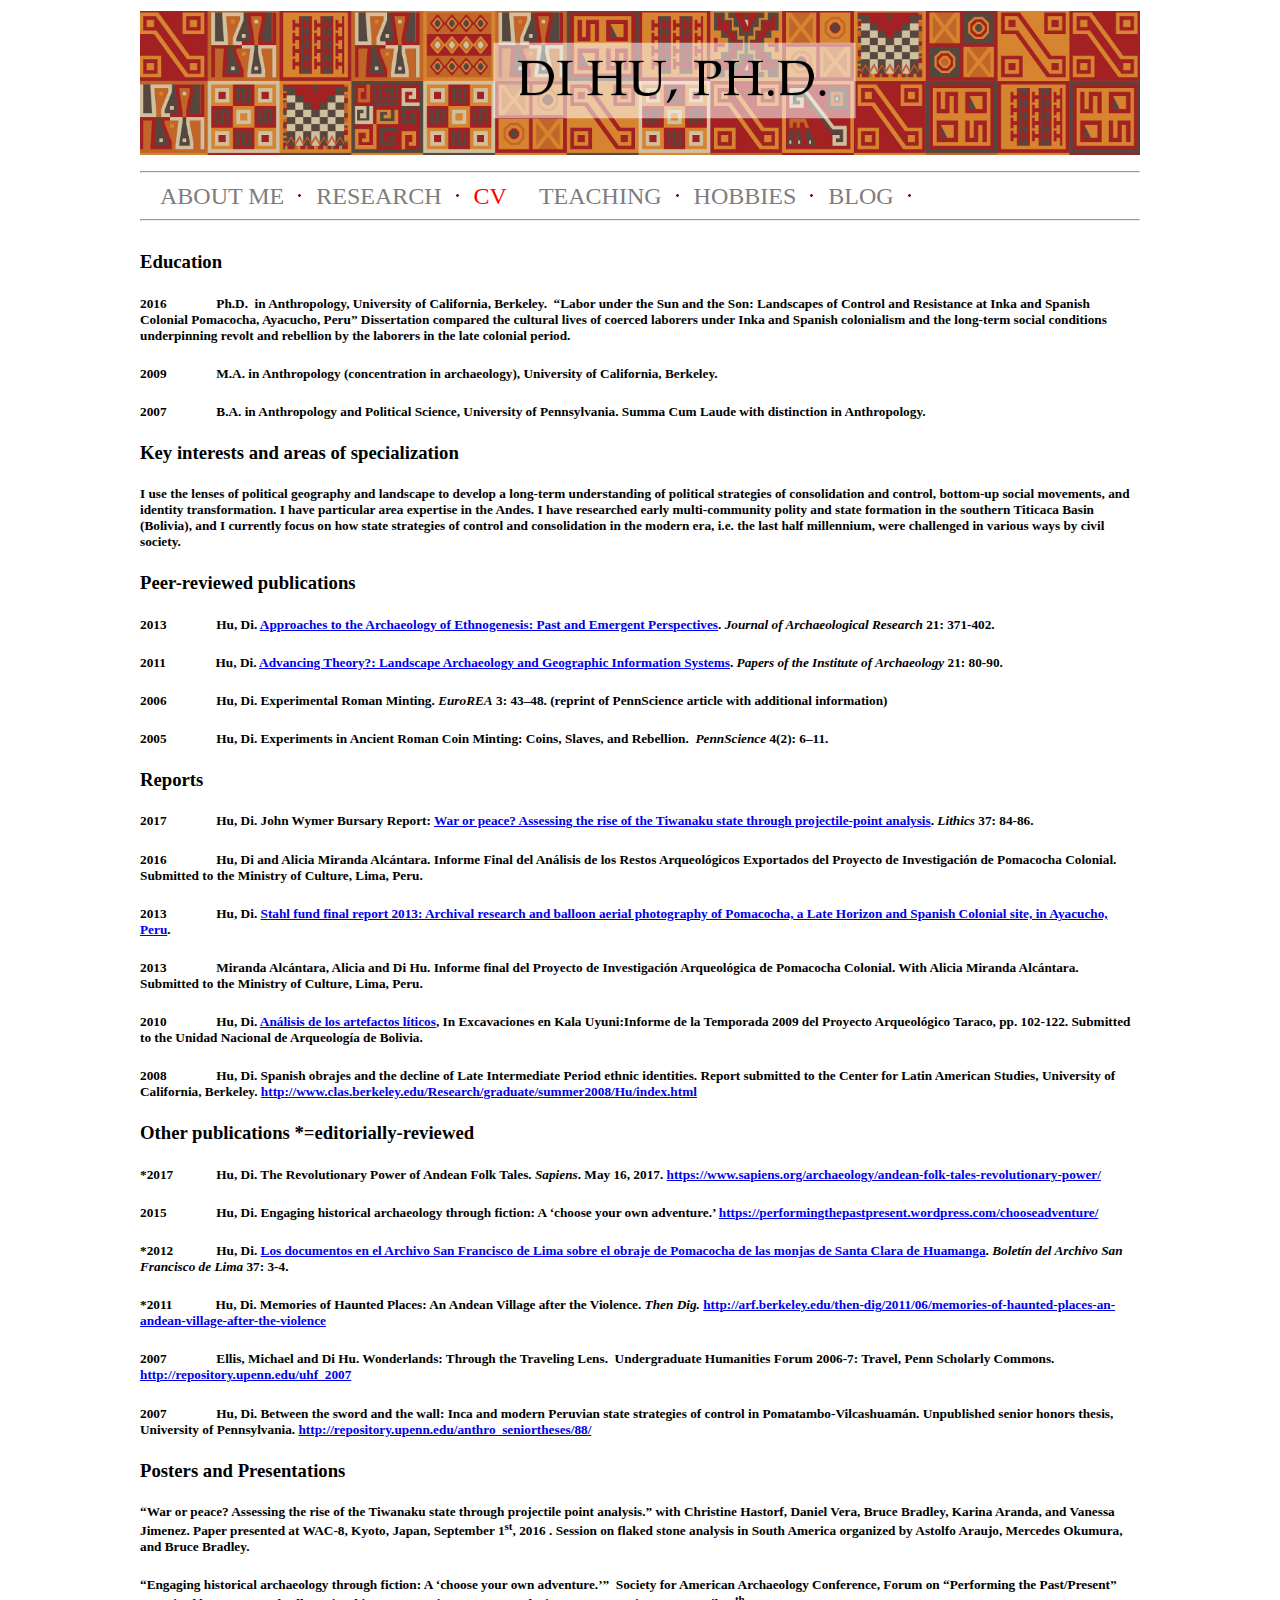
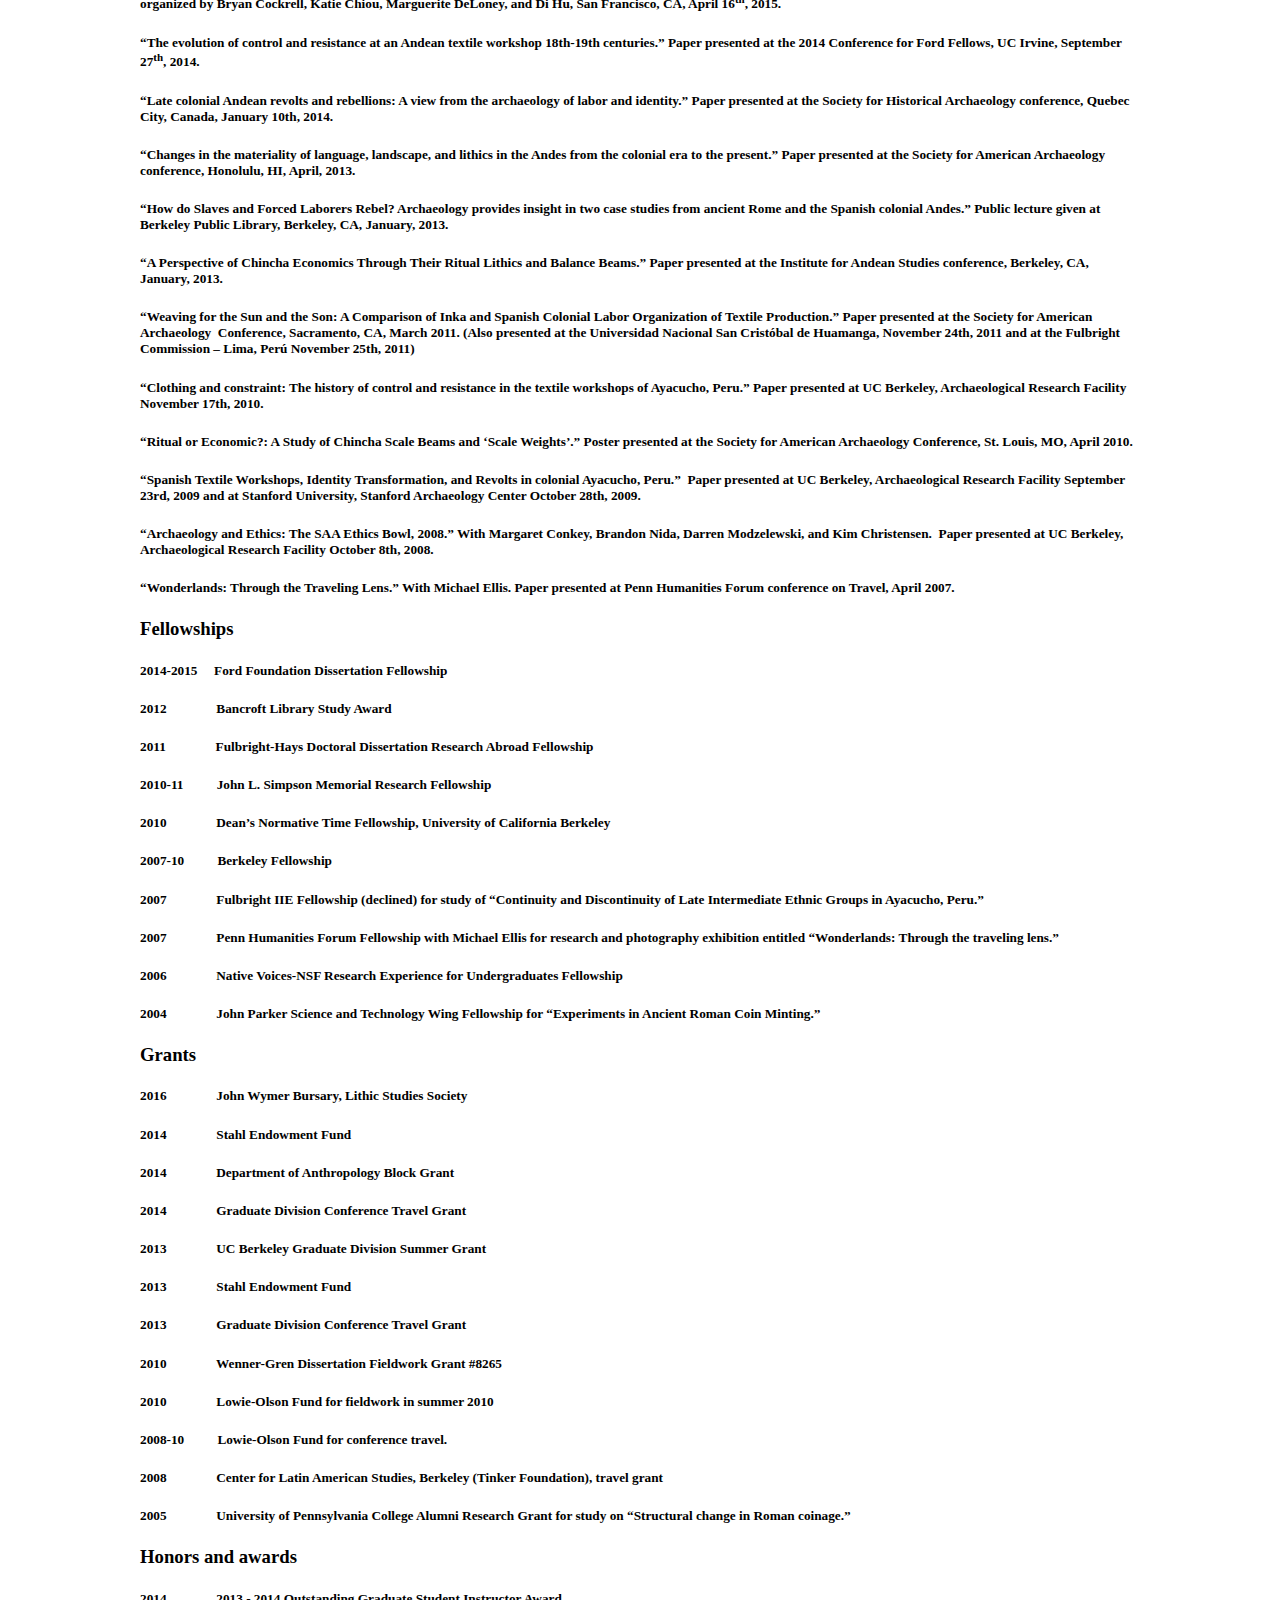
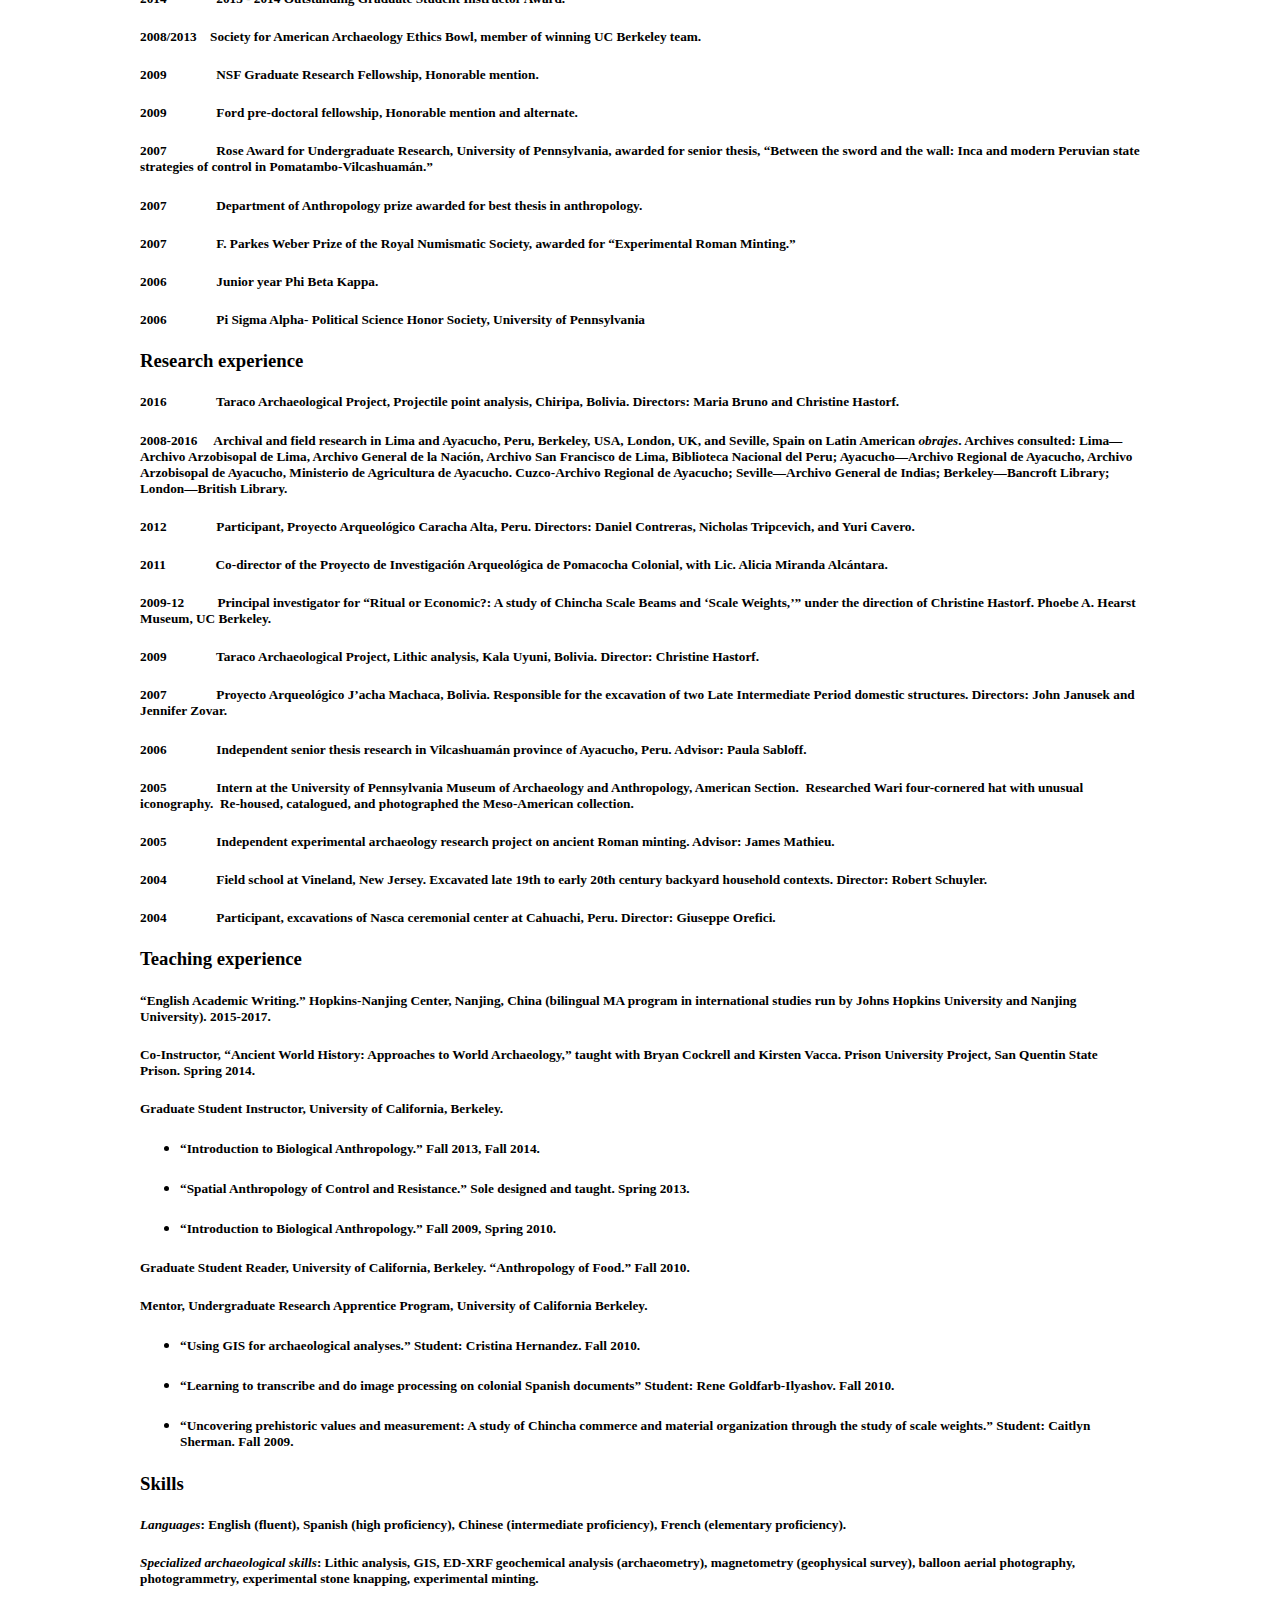
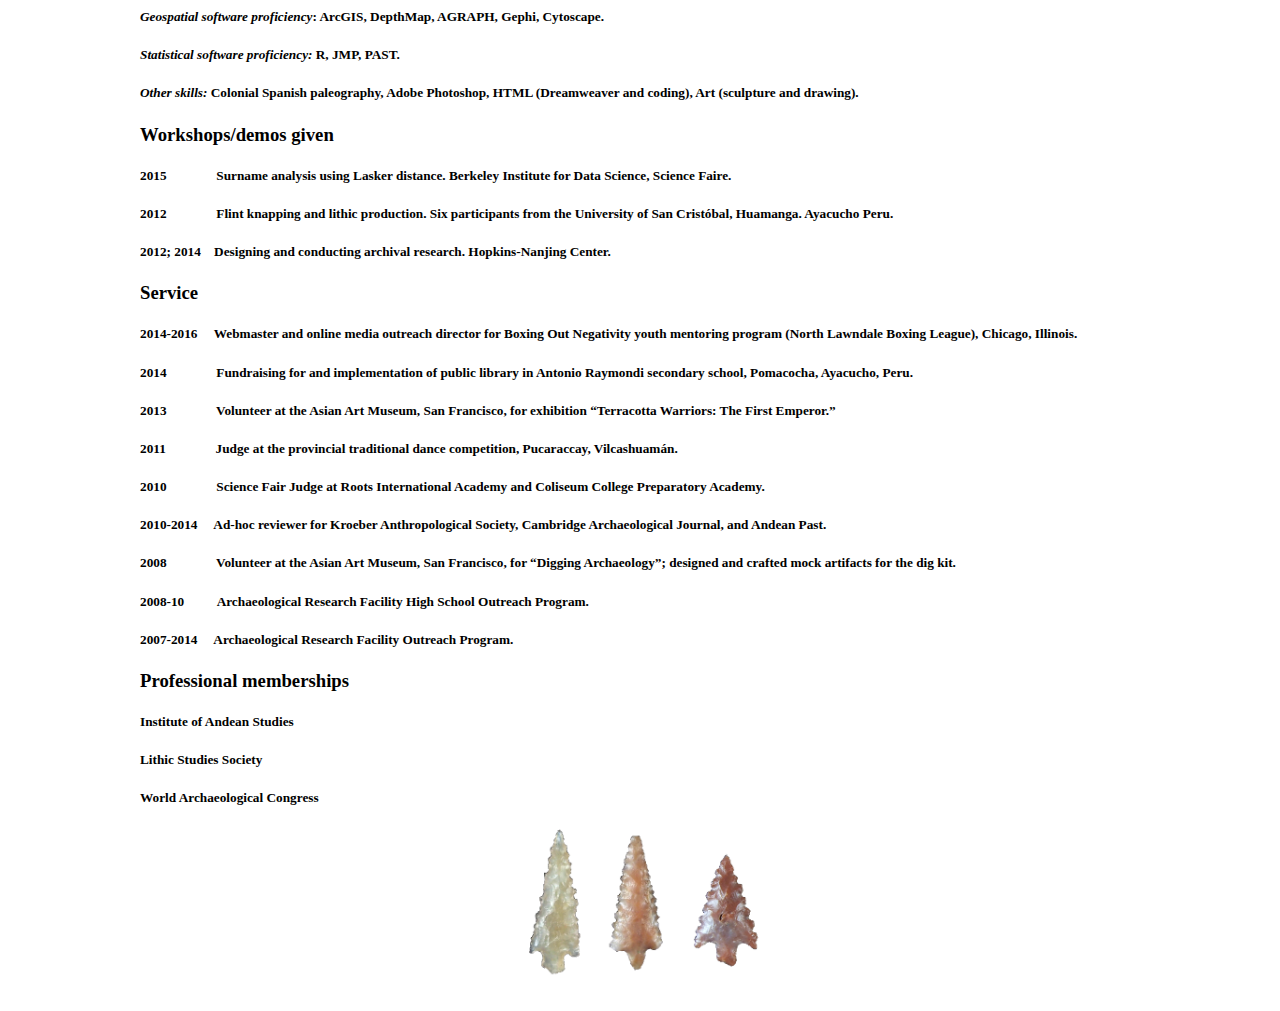
<file: cv.html>
﻿<!DOCTYPE html>
<html>
  <title> Di Hu, Andean Archaeologist</title>
<head>
 
<link rel="shortcut icon" type="image/x-icon" href="/favicon.ico"/>
<style>
 
 body {
 
background-color: white;
} 
h1 {
    color: black;
 font-family: palatino, 
georgia, garamond; 
    text-align: center;
}s
p {
    font-family: palatino, georgia, garamond;
    font-size: 20px;
}
p {
    font-size: 18px;
}
hr.style-one {
    
border: 0;
    height: 3px;
    background: #333;
    background-image: linear-gradient(to right, #ccc, #333, #ccc);
}
.breadcrumb{position:relative; height:30px; 
width:100%;}
.breadcrumb ul{position:relative; margin:0 5px 0 5px; padding:0; height:30px; background:url('breadcrumbImage.png') 0px -30px repeat-x; }
.breadcrumb ul li{padding:0; margin:0; list-style:none; float:left; height:30px display:inline;}
.breadcrumb ul li a{font:24px Palatino, Georgia, Garamond; 
color:rgb(125,125,125); text-decoration:none; line-height:30px; display:block; background:url('breadcrumbImage.png') 100% -60px no-repeat; padding:0 17px 0 
15px; }
.breadcrumb ul li a:hover {text-decoration:underline; color:rgb(0,0,0);}
.breadcrumb ul li a.active{background:none; color:rgb(255,0,0);}
.breadcrumb ul li a.active:hover {text-decoration:none;}
.breadcrumb .left{position:absolute; top:0px; left:0px; width:10px; height:30px; display:block; z-index:1; 
background:url('breadcrumbImage.png') 0% 0px no-repeat;}
.breadcrumb .right{position:absolute; top:0px; right:0px; width:10px; height:30px; display:block; z-
index:1; background:url('breadcrumbImage.png') 100% -90px no-repeat; }
</style>
</head>
<body>
   

  

  <table width="1000" align="center"><tr><td colspan="3"><img src="tocapubanner2.jpg" width="1000"></td></tr>
    <tr><td><hr>
<div class="breadcrumb" align="center">
  

<span class="left"></span>
  <ul>
    <li><a href="http://dihudi.github.io">ABOUT ME</a></li>
    <li><a href="http://dihudi.github.io/research.html">RESEARCH</a></li>
    <li><a href="http://dihudi.github.io/cv.html"  class="active">CV</a></li>
    <li><a 

href="http://dihudi.github.io/cv.html">TEACHING</a></li>
    <li><a href="http://dihudi.github.io/hobbies.html">HOBBIES</a></li>
    <li><a 

href="http://dihudi.wordpress.com">BLOG</a></li>
  </ul>
  <span class="right"></span>
</div>
<hr>
</td>
</tr>
    <tr><td><p>
<font face="palatino, georgia, garamond">
<h3><strong>Education</strong></h3>
<h5>2016               Ph.D.  in Anthropology, University of California, Berkeley.  “Labor under the Sun and the Son: Landscapes of Control and Resistance at Inka and Spanish Colonial Pomacocha, Ayacucho, Peru” Dissertation compared the cultural lives of coerced laborers under Inka and Spanish colonialism and the long-term social conditions underpinning revolt and rebellion by the laborers in the late colonial period.</h5>
<h5>2009               M.A. in Anthropology (concentration in archaeology), University of California, Berkeley.</h5>
<h5>2007               B.A. in Anthropology and Political Science, University of Pennsylvania. Summa Cum Laude with distinction in Anthropology.</h5>
<h3><strong>Key interests and areas of specialization</strong></h3>
<h5>I use the lenses of political geography and landscape to develop a long-term understanding of political strategies of consolidation and control, bottom-up social movements, and identity transformation. I have particular area expertise in the Andes. I have researched early multi-community polity and state formation in the southern Titicaca Basin (Bolivia), and I currently focus on how state strategies of control and consolidation in the modern era, i.e. the last half millennium, were challenged in various ways by civil society.</h5>
<h3><strong>Peer-reviewed publications</strong></h3>
<h5>2013               <strong>Hu, Di</strong>. <a href="https://www.academia.edu/2969039/Approaches_to_the_Archaeology_of_Ethnogenesis_Past_and_Emergent_Perspectives">Approaches to the Archaeology of Ethnogenesis: Past and Emergent Perspectives</a>. <em>Journal of Archaeological Research</em> 21: 371-402.</h5>
<h5>2011               <strong>Hu, Di</strong>. <a href="https://pia-journal.co.uk/articles/10.5334/pia.381/">Advancing Theory?: Landscape Archaeology and Geographic Information Systems</a>. <em>Papers of the Institute of Archaeology</em> 21: 80-90.</h5>
<h5>2006               <strong>Hu, Di</strong>. Experimental Roman Minting. <em>EuroREA</em> 3: 43–48. (reprint of PennScience article with additional information)</h5>
<h5>2005               <strong>Hu, Di</strong>. Experiments in Ancient Roman Coin Minting: Coins, Slaves, and Rebellion.  <em>PennScience</em> 4(2): 6–11.</h5>
<h3><strong>Reports</strong></h3>
<h5>2017               <strong>Hu, Di</strong>. John Wymer Bursary Report: <a href="http://journal.lithics.org/index.php/lithics/article/view/698">War or peace? Assessing the rise of the Tiwanaku state through projectile-point analysis</a>. <em>Lithics</em> 37: 84-86.</h5>
<h5>2016               <strong>Hu, Di</strong> and Alicia Miranda Alcántara. Informe Final del Análisis de los Restos Arqueológicos Exportados del Proyecto de Investigación de Pomacocha Colonial. Submitted to the Ministry of Culture, Lima, Peru.</h5>
<h5>2013               <strong>Hu, Di. </strong><a href="https://www.academia.edu/5708270/Stahl_fund_final_report_2013_Archival_research_and_balloon_aerial_photography_of_Pomacocha_a_Late_Horizon_and_Spanish_Colonial_site_in_Ayacucho_Peru">Stahl fund final report 2013: Archival research and balloon aerial photography of Pomacocha, a Late Horizon and Spanish Colonial site, in Ayacucho, Peru</a>.</h5>
<h5>2013               Miranda Alcántara, Alicia and <strong>Di Hu</strong>. Informe final del Proyecto de Investigación Arqueológica de Pomacocha Colonial. With Alicia Miranda Alcántara. Submitted to the Ministry of Culture, Lima, Peru.</h5>
<h5>2010               <strong>Hu, Di</strong>. <a href="https://www.academia.edu/5707844/Excavaciones_en_Kala_Uyuni_Informe_de_la_Temporada_2009_del_Proyecto_Arqueol%C3%B3gico_Taraco_Analisis_de_artefactos_liticos">Análisis de los artefactos líticos</a>, In Excavaciones en Kala Uyuni:Informe de la Temporada 2009 del Proyecto Arqueológico Taraco, pp. 102-122. Submitted to the Unidad Nacional de Arqueología de Bolivia.</h5>
<h5>2008               <strong>Hu, Di</strong>. Spanish obrajes and the decline of Late Intermediate Period ethnic identities. Report submitted to the Center for Latin American Studies, University of California, Berkeley. <a href="http://www.clas.berkeley.edu/Research/graduate/summer2008/Hu/index.html">http://www.clas.berkeley.edu/Research/graduate/summer2008/Hu/index.html</a></h5>
<h3><strong>Other publications *=editorially-reviewed</strong></h3>
<h5>*2017             <strong>Hu, Di</strong>. The Revolutionary Power of Andean Folk Tales. <em>Sapiens</em>. May 16, 2017. <a href="https://www.sapiens.org/archaeology/andean-folk-tales-revolutionary-power/">https://www.sapiens.org/archaeology/andean-folk-tales-revolutionary-power/</a></h5>
<h5>2015               <strong>Hu, Di</strong>. Engaging historical archaeology through fiction: A ‘choose your own adventure.’ <a href="https://performingthepastpresent.wordpress.com/chooseadventure/">https://performingthepastpresent.wordpress.com/chooseadventure/</a></h5>
<h5>*2012             <strong>Hu, Di</strong>. <a href="https://works.bepress.com/dihu/2/">Los documentos en el Archivo San Francisco de Lima sobre el obraje de Pomacocha de las monjas de Santa Clara de Huamanga</a>. <em>Boletín del Archivo San Francisco de Lima</em> 37: 3-4.</h5>
<h5>*2011             <strong>Hu, Di</strong>. Memories of Haunted Places: An Andean Village after the Violence. <em>Then Dig. </em><a href="http://arf.berkeley.edu/then-dig/2011/06/memories-of-haunted-places-an-andean-village-after-the-violence">http://arf.berkeley.edu/then-dig/2011/06/memories-of-haunted-places-an-andean-village-after-the-violence</a></h5>
<h5>2007               Ellis, Michael and <strong>Di Hu</strong>. Wonderlands: Through the Traveling Lens.  Undergraduate Humanities Forum 2006-7: Travel, Penn Scholarly Commons. <a href="http://repository.upenn.edu/uhf_2007">http://repository.upenn.edu/uhf_2007</a></h5>
<h5>2007               Hu, Di. Between the sword and the wall: Inca and modern Peruvian state strategies of control in Pomatambo-Vilcashuamán. Unpublished senior honors thesis, University of Pennsylvania. <a href="http://repository.upenn.edu/anthro_seniortheses/88/">http://repository.upenn.edu/anthro_seniortheses/88/</a></h5>
<h3><strong>Posters and Presentations </strong></h3>
<h5>“War or peace? Assessing the rise of the Tiwanaku state through projectile point analysis.” with Christine Hastorf, Daniel Vera, Bruce Bradley, Karina Aranda, and Vanessa Jimenez. Paper presented at WAC-8, Kyoto, Japan, September 1<sup>st</sup>, 2016 . Session on flaked stone analysis in South America organized by Astolfo Araujo, Mercedes Okumura, and Bruce Bradley.</h5>
<h5>“Engaging historical archaeology through fiction: A ‘choose your own adventure.’”  Society for American Archaeology Conference, Forum on “Performing the Past/Present” organized by Bryan Cockrell, Katie Chiou, Marguerite DeLoney, and Di Hu, San Francisco, CA, April 16<sup>th</sup>, 2015.</h5>
<h5>“The evolution of control and resistance at an Andean textile workshop 18th-19th centuries.” Paper presented at the 2014 Conference for Ford Fellows, UC Irvine, September 27<sup>th</sup>, 2014.</h5>
<h5>“Late colonial Andean revolts and rebellions: A view from the archaeology of labor and identity.” Paper presented at the Society for Historical Archaeology conference, Quebec City, Canada, January 10th, 2014.</h5>
<h5>“Changes in the materiality of language, landscape, and lithics in the Andes from the colonial era to the present.” Paper presented at the Society for American Archaeology conference, Honolulu, HI, April, 2013.</h5>
<h5>“How do Slaves and Forced Laborers Rebel? Archaeology provides insight in two case studies from ancient Rome and the Spanish colonial Andes.” Public lecture given at Berkeley Public Library, Berkeley, CA, January, 2013.</h5>
<h5>“A Perspective of Chincha Economics Through Their Ritual Lithics and Balance Beams.” Paper presented at the Institute for Andean Studies conference, Berkeley, CA, January, 2013.</h5>
<h5>“Weaving for the Sun and the Son: A Comparison of Inka and Spanish Colonial Labor Organization of Textile Production.” Paper presented at the Society for American Archaeology  Conference, Sacramento, CA, March 2011. (Also presented at the Universidad Nacional San Cristóbal de Huamanga, November 24th, 2011 and at the Fulbright Commission – Lima, Perú November 25th, 2011)</h5>
<h5>“Clothing and constraint: The history of control and resistance in the textile workshops of Ayacucho, Peru.” Paper presented at UC Berkeley, Archaeological Research Facility November 17th, 2010.</h5>
<h5>“Ritual or Economic?: A Study of Chincha Scale Beams and ‘Scale Weights’.” Poster presented at the Society for American Archaeology Conference, St. Louis, MO, April 2010.</h5>
<h5>“Spanish Textile Workshops, Identity Transformation, and Revolts in colonial Ayacucho, Peru.”  Paper presented at UC Berkeley, Archaeological Research Facility September 23rd, 2009 and at Stanford University, Stanford Archaeology Center October 28th, 2009.</h5>
<h5>“Archaeology and Ethics: The SAA Ethics Bowl, 2008.” With Margaret Conkey, Brandon Nida, Darren Modzelewski, and Kim Christensen.  Paper presented at UC Berkeley, Archaeological Research Facility October 8th, 2008.</h5>
<h5>“Wonderlands: Through the Traveling Lens.” With Michael Ellis. Paper presented at Penn Humanities Forum conference on Travel, April 2007.</h5>
<h3><strong>Fellowships</strong></h3>
<h5>2014-2015     Ford Foundation Dissertation Fellowship</h5>
<h5>2012               Bancroft Library Study Award</h5>
<h5>2011               Fulbright-Hays Doctoral Dissertation Research Abroad Fellowship</h5>
<h5>2010-11          John L. Simpson Memorial Research Fellowship</h5>
<h5>2010               Dean’s Normative Time Fellowship, University of California Berkeley</h5>
<h5>2007-10          Berkeley Fellowship</h5>
<h5>2007               Fulbright IIE Fellowship (declined) for study of “Continuity and Discontinuity of Late Intermediate Ethnic Groups in Ayacucho, Peru.”</h5>
<h5>2007               Penn Humanities Forum Fellowship with Michael Ellis for research and photography exhibition entitled “Wonderlands: Through the traveling lens.”</h5>
<h5>2006               Native Voices-NSF Research Experience for Undergraduates Fellowship</h5>
<h5>2004               John Parker Science and Technology Wing Fellowship for “Experiments in Ancient Roman Coin Minting.”</h5>
<h3><strong>Grants</strong></h3>
<h5>2016               John Wymer Bursary, Lithic Studies Society</h5>
<h5>2014               Stahl Endowment Fund</h5>
<h5>2014               Department of Anthropology Block Grant</h5>
<h5>2014               Graduate Division Conference Travel Grant</h5>
<h5>2013               UC Berkeley Graduate Division Summer Grant</h5>
<h5>2013               Stahl Endowment Fund</h5>
<h5>2013               Graduate Division Conference Travel Grant</h5>
<h5>2010               Wenner-Gren Dissertation Fieldwork Grant #8265</h5>
<h5>2010               Lowie-Olson Fund for fieldwork in summer 2010</h5>
<h5>2008-10          Lowie-Olson Fund for conference travel.</h5>
<h5>2008               Center for Latin American Studies, Berkeley (Tinker Foundation), travel grant</h5>
<h5>2005               University of Pennsylvania College Alumni Research Grant for study on “Structural change in Roman coinage.”</h5>
<h3><strong>Honors and awards</strong></h3>
<h5>2014               2013 - 2014 Outstanding Graduate Student Instructor Award.</h5>
<h5>2008/2013    Society for American Archaeology Ethics Bowl, member of winning UC Berkeley team.</h5>
<h5>2009               NSF Graduate Research Fellowship, Honorable mention.</h5>
<h5>2009               Ford pre-doctoral fellowship, Honorable mention and alternate.</h5>
<h5>2007               Rose Award for Undergraduate Research, University of Pennsylvania, awarded for senior thesis, “Between the sword and the wall: Inca and modern Peruvian state strategies of control in Pomatambo-Vilcashuamán.”</h5>
<h5>2007               Department of Anthropology prize awarded for best thesis in anthropology.</h5>
<h5>2007               F. Parkes Weber Prize of the Royal Numismatic Society, awarded for “Experimental Roman Minting.”</h5>
<h5>2006               Junior year Phi Beta Kappa.</h5>
<h5>2006               Pi Sigma Alpha- Political Science Honor Society, University of Pennsylvania</h5>
<h3><strong>Research experience</strong></h3>
<h5>2016               Taraco Archaeological Project, Projectile point analysis, Chiripa, Bolivia. Directors: Maria Bruno and Christine Hastorf.</h5>
<h5>2008-2016     Archival and field research in Lima and Ayacucho, Peru, Berkeley, USA, London, UK, and Seville, Spain on Latin American <em>obrajes</em>. Archives consulted: Lima—Archivo Arzobisopal de Lima, Archivo General de la Nación, Archivo San Francisco de Lima, Biblioteca Nacional del Peru; Ayacucho—Archivo Regional de Ayacucho, Archivo Arzobisopal de Ayacucho, Ministerio de Agricultura de Ayacucho. Cuzco-Archivo Regional de Ayacucho; Seville—Archivo General de Indias; Berkeley—Bancroft Library; London—British Library.</h5>
<h5>2012               Participant, Proyecto Arqueológico Caracha Alta, Peru. Directors: Daniel Contreras, Nicholas Tripcevich, and Yuri Cavero.</h5>
<h5>2011               Co-director of the Proyecto de Investigación Arqueológica de Pomacocha Colonial, with Lic. Alicia Miranda Alcántara.</h5>
<h5>2009-12          Principal investigator for “Ritual or Economic?: A study of Chincha Scale Beams and ‘Scale Weights,’” under the direction of Christine Hastorf. Phoebe A. Hearst Museum, UC Berkeley.</h5>
<h5>2009               Taraco Archaeological Project, Lithic analysis, Kala Uyuni, Bolivia. Director: Christine Hastorf.</h5>
<h5>2007               Proyecto Arqueológico J’acha Machaca, Bolivia. Responsible for the excavation of two Late Intermediate Period domestic structures. Directors: John Janusek and Jennifer Zovar.</h5>
<h5>2006               Independent senior thesis research in Vilcashuamán province of Ayacucho, Peru. Advisor: Paula Sabloff.</h5>
<h5>2005               Intern at the University of Pennsylvania Museum of Archaeology and Anthropology, American Section.  Researched Wari four-cornered hat with unusual iconography.  Re-housed, catalogued, and photographed the Meso-American collection.</h5>
<h5>2005               Independent experimental archaeology research project on ancient Roman minting. Advisor: James Mathieu.</h5>
<h5>2004               Field school at Vineland, New Jersey. Excavated late 19th to early 20th century backyard household contexts. Director: Robert Schuyler.</h5>
<h5>2004               Participant, excavations of Nasca ceremonial center at Cahuachi, Peru. Director: Giuseppe Orefici.</h5>
<h3><strong>Teaching experience</strong></h3>
<h5>“English Academic Writing.” Hopkins-Nanjing Center, Nanjing, China (bilingual MA program in international studies run by Johns Hopkins University and Nanjing University). 2015-2017.</h5>
<h5>Co-Instructor, “Ancient World History: Approaches to World Archaeology,” taught with Bryan Cockrell and Kirsten Vacca. Prison University Project, San Quentin State Prison. Spring 2014.</h5>
<h5>Graduate Student Instructor, University of California, Berkeley.</h5>
<ul>
	<li>
<h5>“Introduction to Biological Anthropology.” Fall 2013, Fall 2014.</h5>
</li>
	<li>
<h5>“Spatial Anthropology of Control and Resistance.” Sole designed and taught. Spring 2013.</h5>
</li>
	<li>
<h5>“Introduction to Biological Anthropology.” Fall 2009, Spring 2010.</h5>
</li>
</ul>
<h5>Graduate Student Reader, University of California, Berkeley. “Anthropology of Food.” Fall 2010.</h5>
<h5>Mentor, Undergraduate Research Apprentice Program, University of California Berkeley.</h5>
<ul>
	<li>
<h5>“Using GIS for archaeological analyses.” Student: Cristina Hernandez. Fall 2010.</h5>
</li>
	<li>
<h5>“Learning to transcribe and do image processing on colonial Spanish documents” Student: Rene Goldfarb-Ilyashov. Fall 2010.</h5>
</li>
	<li>
<h5>“Uncovering prehistoric values and measurement: A study of Chincha commerce and material organization through the study of scale weights.” Student: Caitlyn Sherman. Fall 2009.</h5>
</li>
</ul>
<h3><strong>Skills</strong></h3>
<h5><em>Languages</em>: English (fluent), Spanish (high proficiency), Chinese (intermediate proficiency), French (elementary proficiency).</h5>
<h5><em>Specialized archaeological skills</em>: Lithic analysis, GIS, ED-XRF geochemical analysis (archaeometry), magnetometry (geophysical survey), balloon aerial photography, photogrammetry, experimental stone knapping, experimental minting.</h5>
<h5><em>Geospatial software proficiency</em>: ArcGIS, DepthMap, AGRAPH, Gephi, Cytoscape.</h5>
<h5><em>Statistical software proficiency: </em>R, JMP, PAST.</h5>
<h5><em>Other skills: </em>Colonial Spanish paleography, Adobe Photoshop, HTML (Dreamweaver and coding), Art (sculpture and drawing).</h5>
<h3><strong>Workshops/demos given</strong></h3>
<h5>2015               Surname analysis using Lasker distance. Berkeley Institute for Data Science, Science Faire.</h5>
<h5>2012               Flint knapping and lithic production. Six participants from the University of San Cristóbal, Huamanga. Ayacucho Peru.</h5>
<h5>2012; 2014    Designing and conducting archival research. Hopkins-Nanjing Center.</h5>
<h3><strong>Service</strong></h3>
<h5>2014-2016     Webmaster and online media outreach director for Boxing Out Negativity youth mentoring program (North Lawndale Boxing League), Chicago, Illinois.</h5>
<h5>2014               Fundraising for and implementation of public library in Antonio Raymondi secondary school, Pomacocha, Ayacucho, Peru.</h5>
<h5>2013               Volunteer at the Asian Art Museum, San Francisco, for exhibition “Terracotta Warriors: The First Emperor.”</h5>
<h5>2011               Judge at the provincial traditional dance competition, Pucaraccay, Vilcashuamán.</h5>
<h5>2010               Science Fair Judge at Roots International Academy and Coliseum College Preparatory Academy.</h5>
<h5>2010-2014     Ad-hoc reviewer for Kroeber Anthropological Society, Cambridge Archaeological Journal, and Andean Past.</h5>
<h5>2008               Volunteer at the Asian Art Museum, San Francisco, for “Digging Archaeology”; designed and crafted mock artifacts for the dig kit.</h5>
<h5>2008-10          Archaeological Research Facility High School Outreach Program.</h5>
<h5>2007-2014     Archaeological Research Facility Outreach Program.</h5>
<h3><strong>Professional memberships</strong></h3>
	<h5> Institute of Andean Studies </h5>
	<h5>Lithic Studies Society</h5>
	<h5>World Archaeological Congress</h5> </font>
 
  <center><img src="tiwanakupoints.jpg" width="250"></center></td></tr>
</table>


</body>
</html>
</file>
